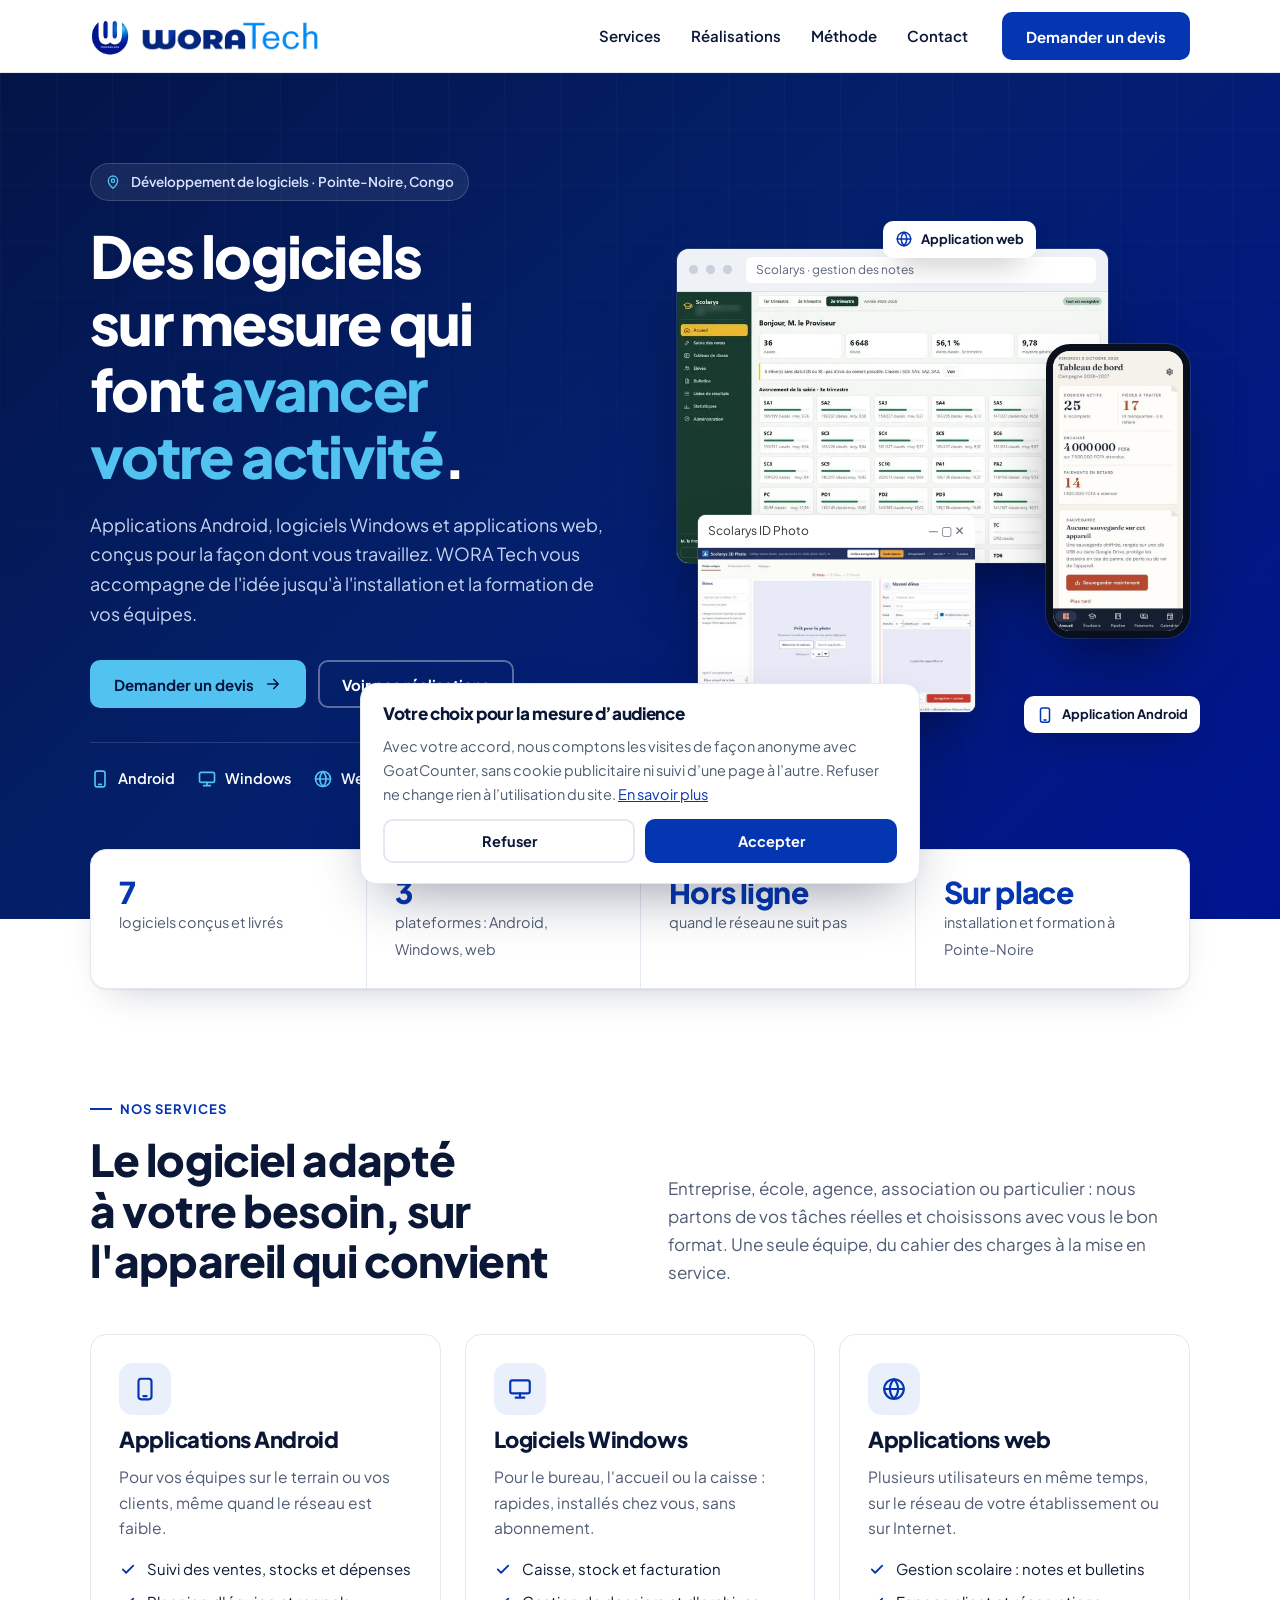
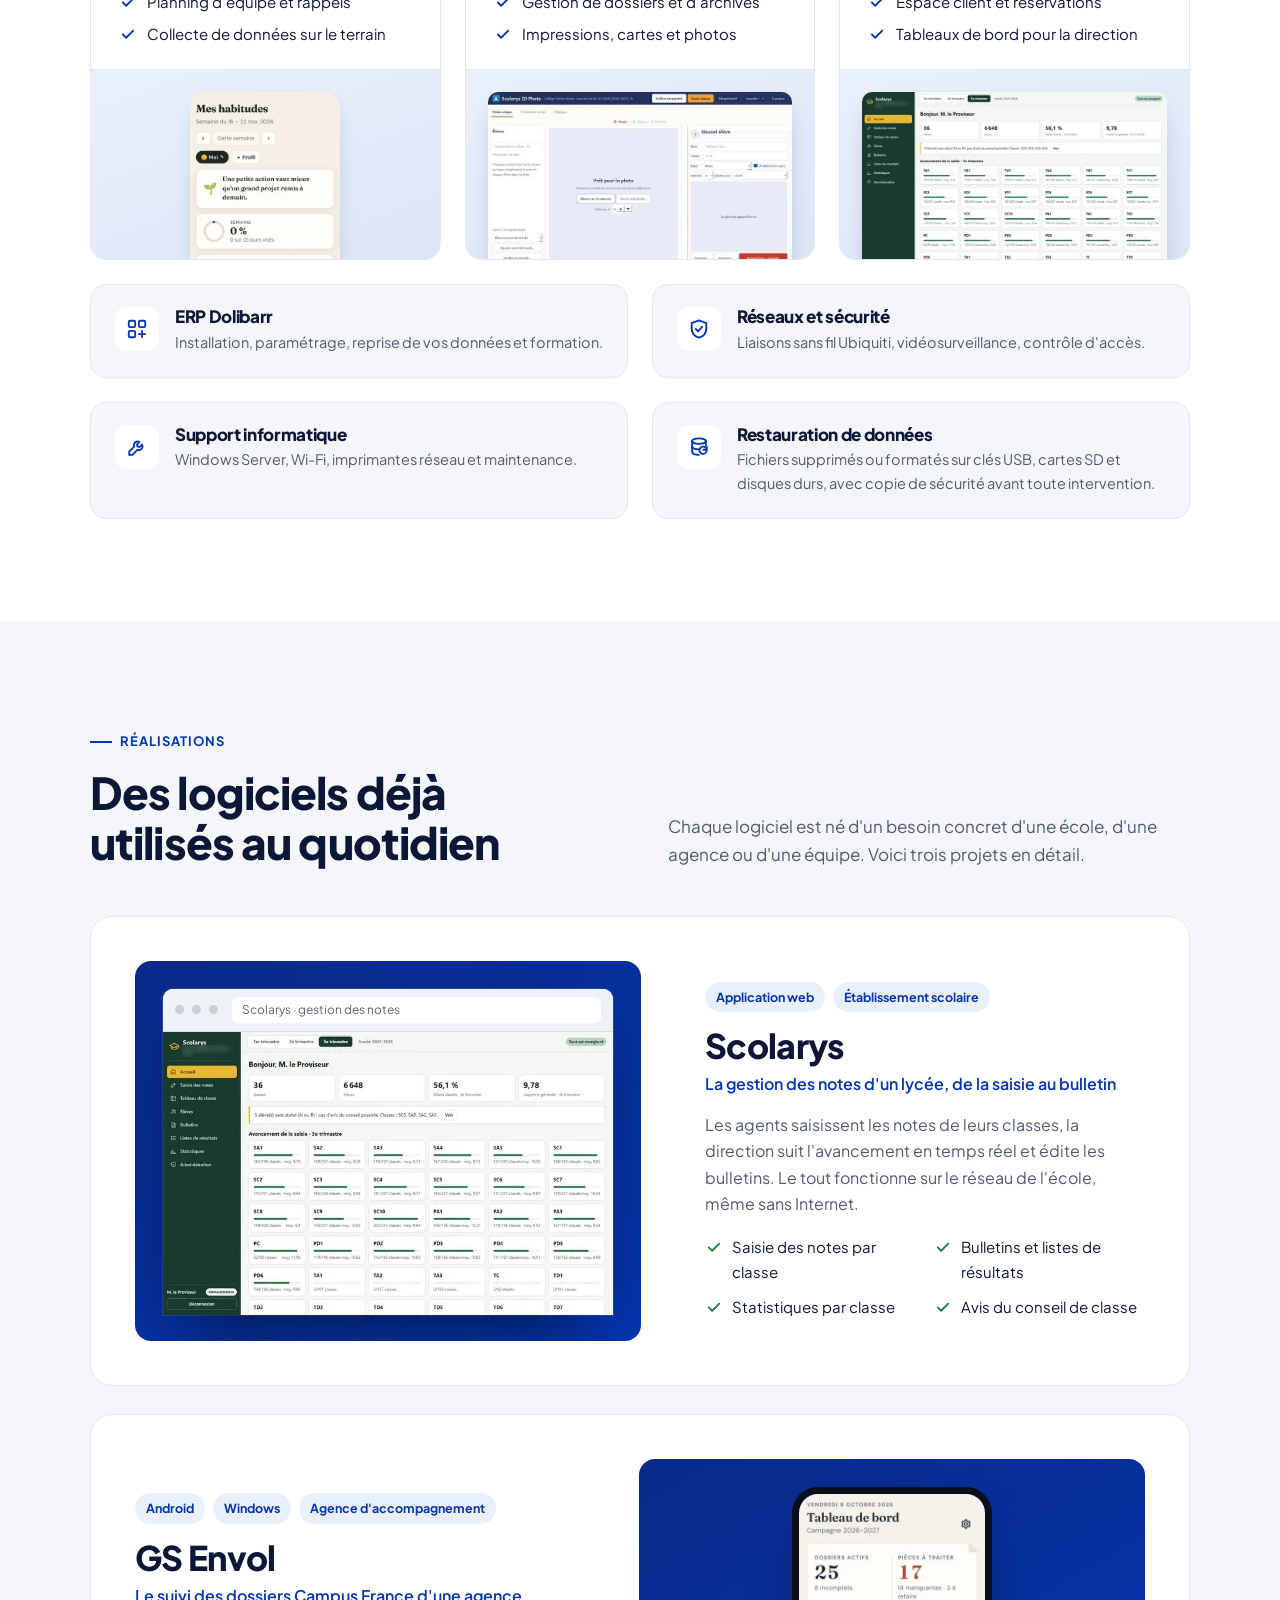
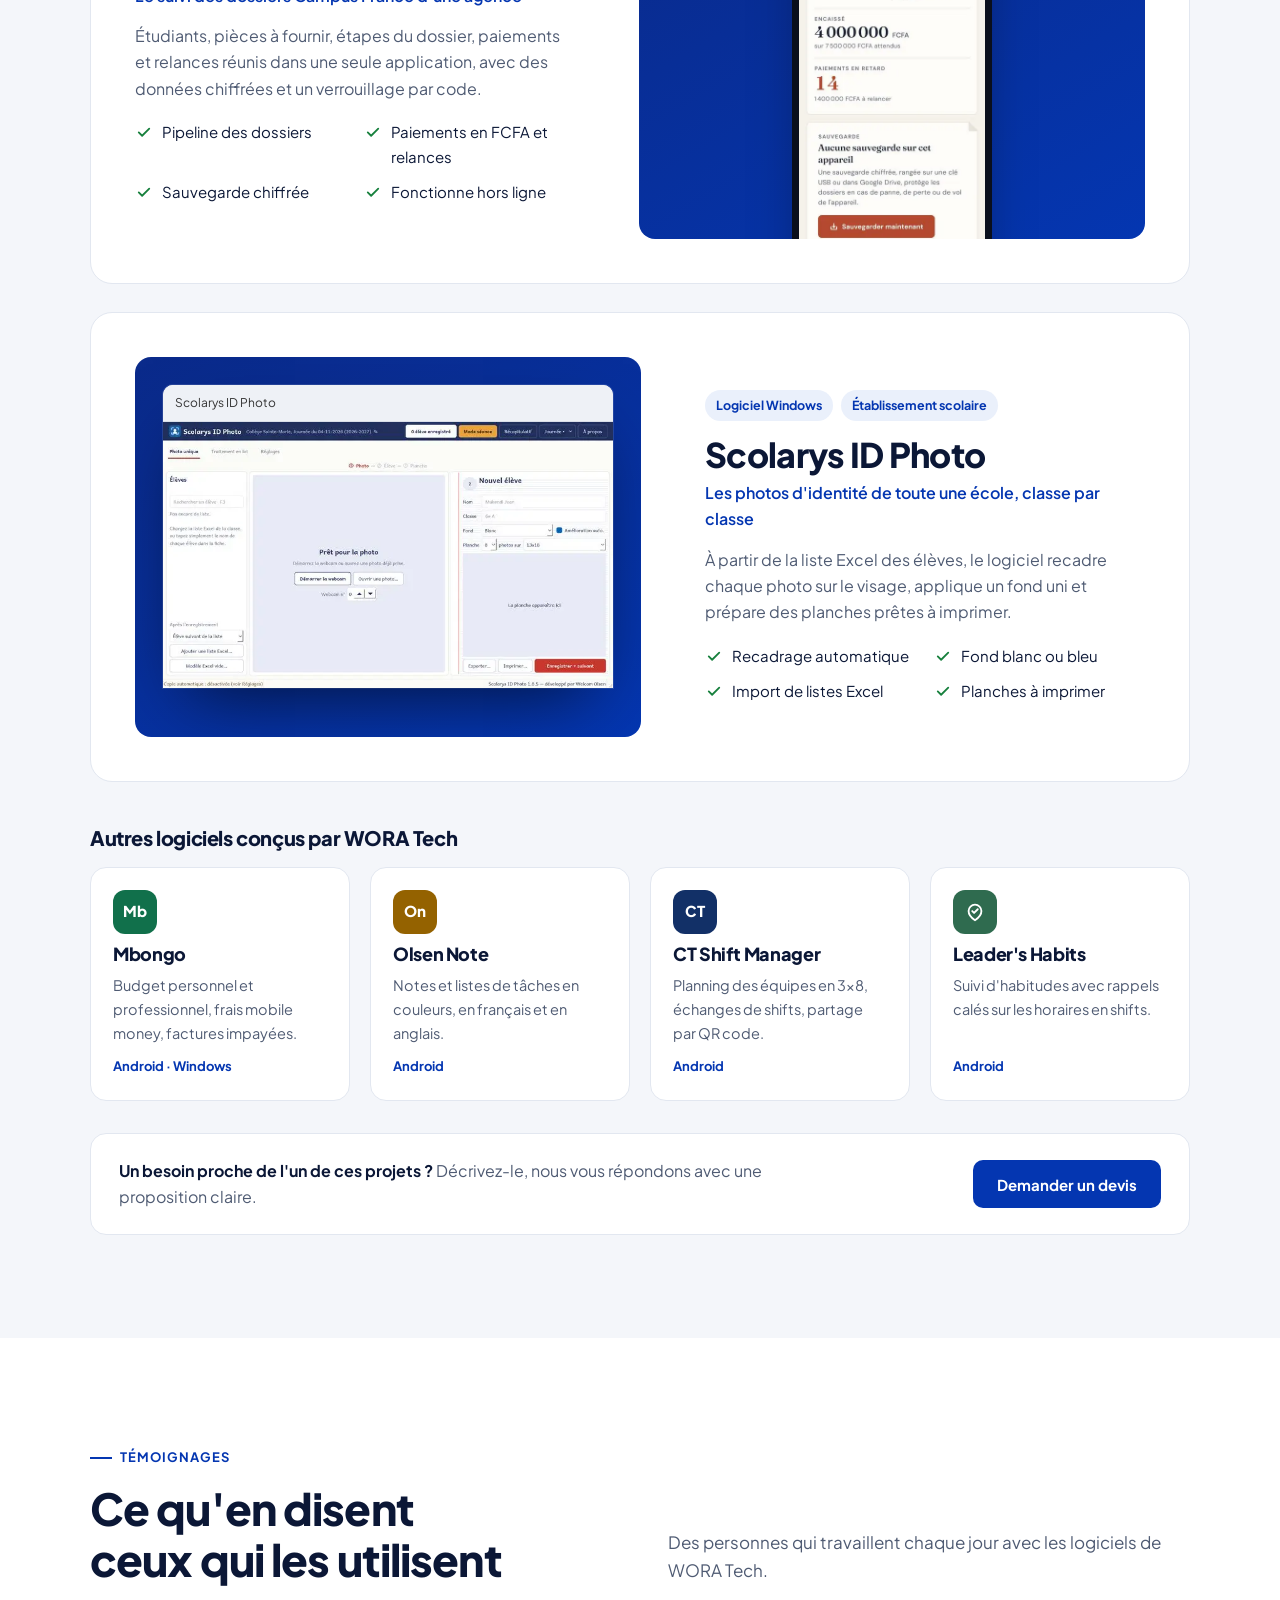
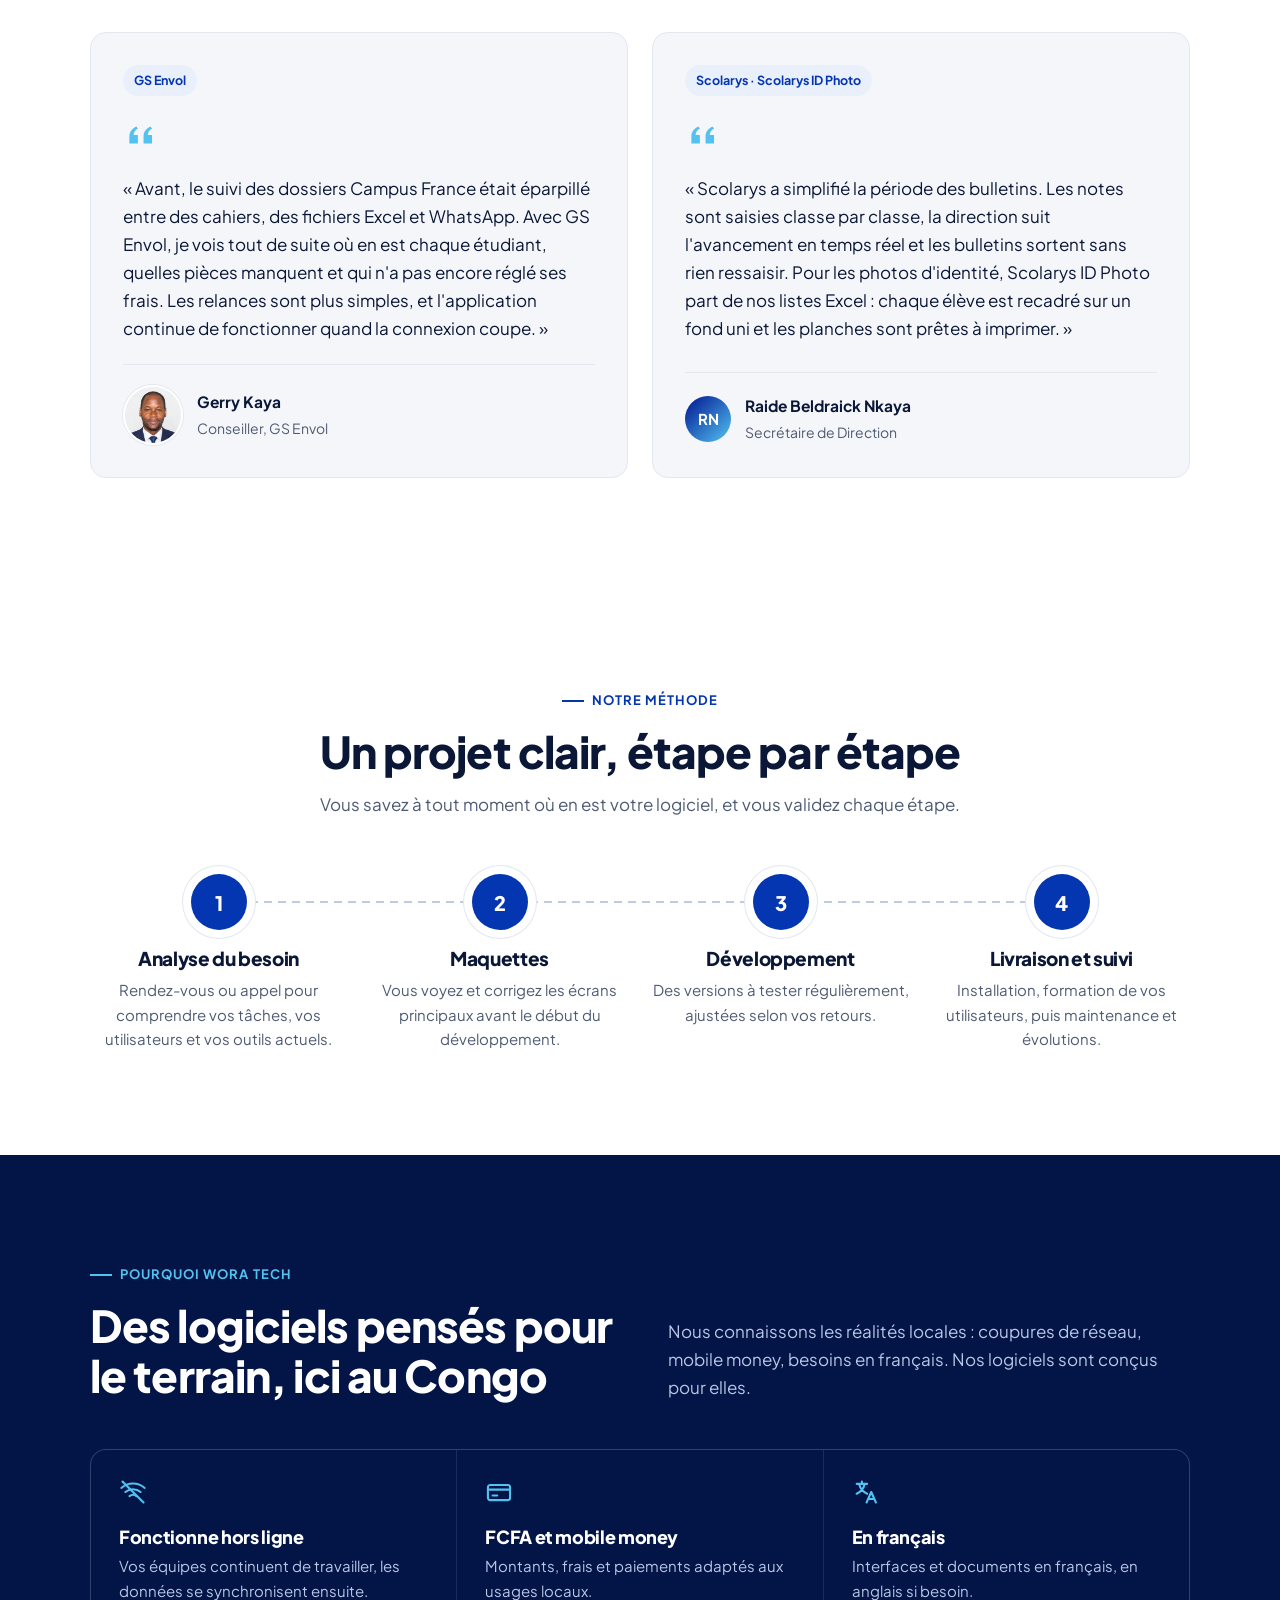
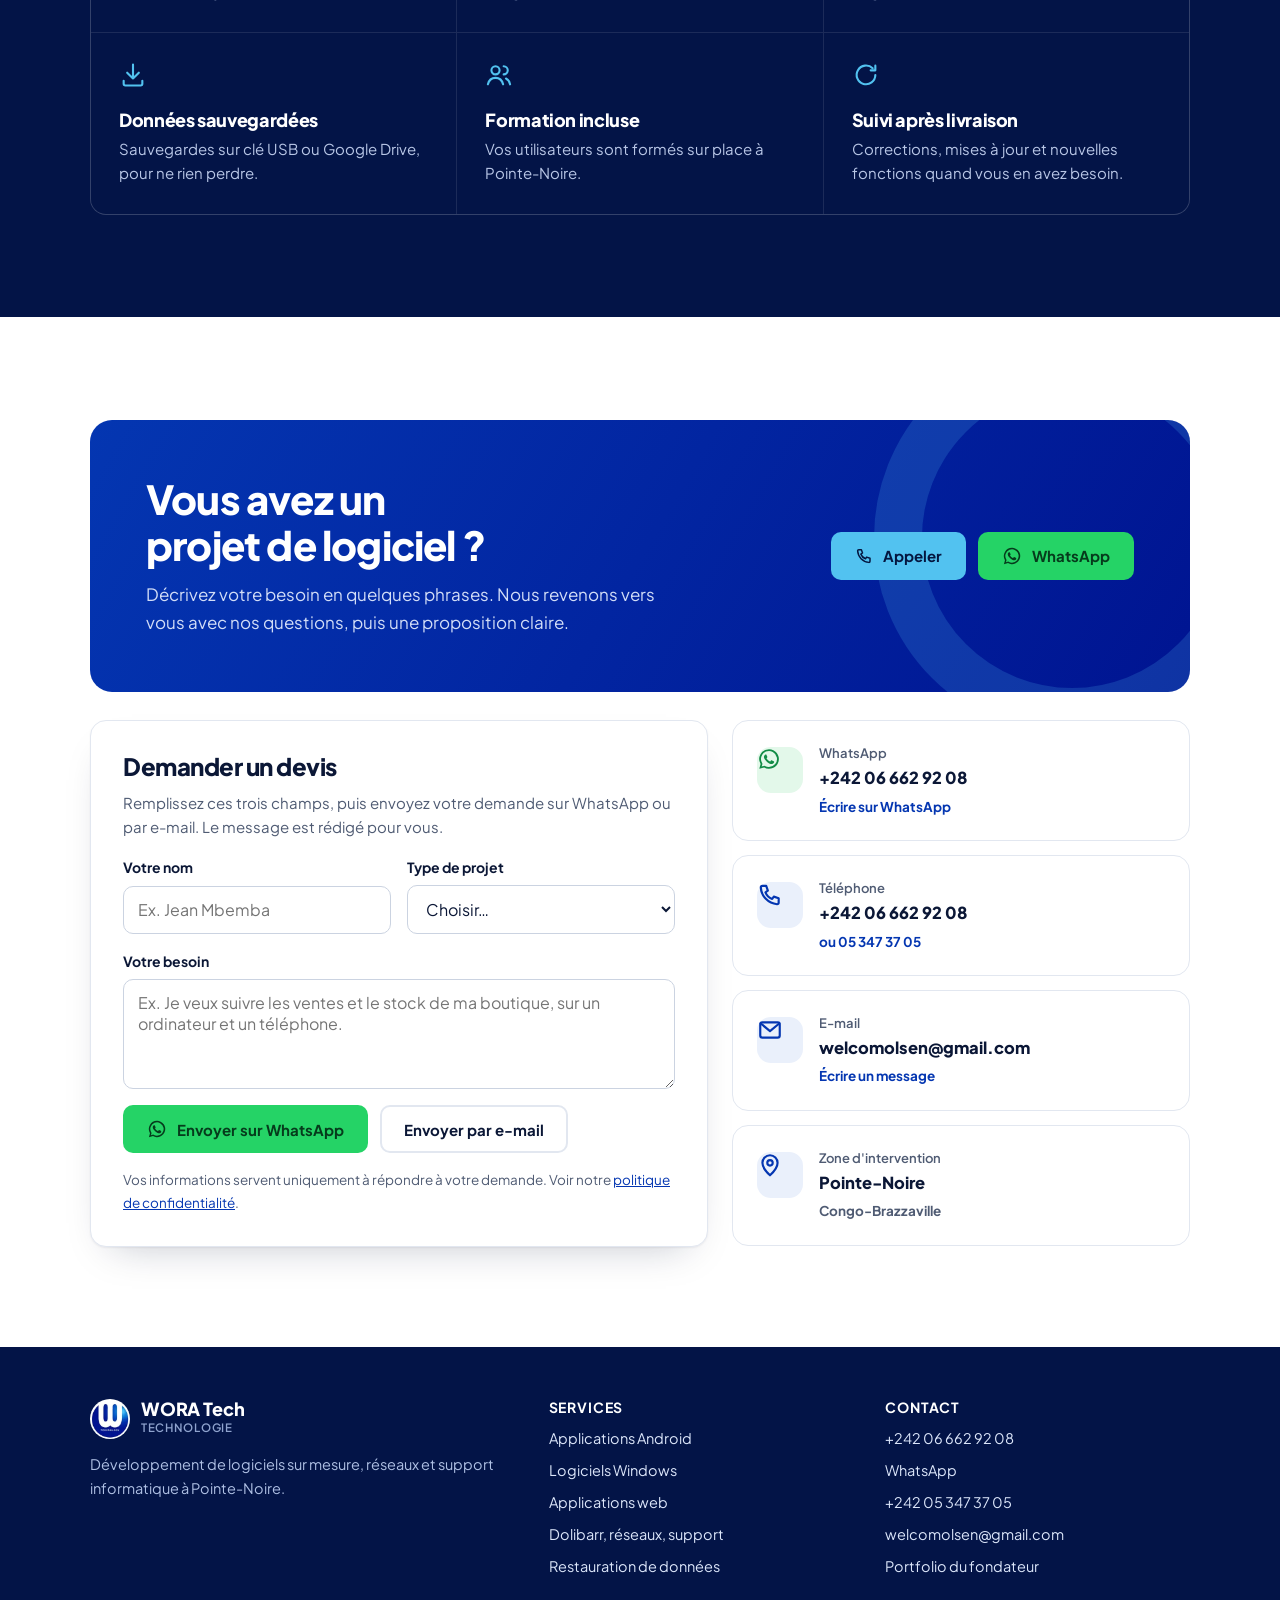
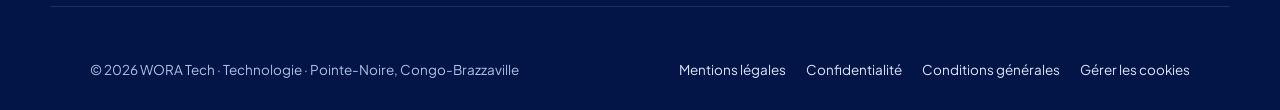
<file: index.html>
<!doctype html>
<html lang="fr">
<head>
<meta charset="utf-8">
<meta name="viewport" content="width=device-width,initial-scale=1,viewport-fit=cover">
<meta http-equiv="Content-Security-Policy" content="default-src 'self'; script-src 'self' https://gc.zgo.at; style-src 'self' 'unsafe-inline'; img-src 'self' data: https://wora-tech.goatcounter.com; font-src 'self'; connect-src 'self' https://wora-tech.goatcounter.com; form-action 'self'; base-uri 'self'; object-src 'none'; upgrade-insecure-requests">
<meta name="referrer" content="strict-origin-when-cross-origin">
<title>WORA Tech · Développement de logiciels sur mesure</title>
<meta name="description" content="WORA Tech développe des applications Android, des logiciels Windows et des applications web sur mesure à Pointe-Noire, pour les entreprises, écoles, associations et particuliers.">
<link rel="canonical" href="https://wora-tech.github.io/">
<meta name="theme-color" content="#031447">
<meta name="robots" content="index,follow">
<meta property="og:type" content="website">
<meta property="og:locale" content="fr_FR">
<meta property="og:site_name" content="WORA Tech">
<meta property="og:url" content="https://wora-tech.github.io/">
<meta property="og:title" content="WORA Tech · Logiciels sur mesure à Pointe-Noire">
<meta property="og:description" content="Applications Android, logiciels Windows et applications web sur mesure, de l'idée à l'installation et la formation. Pointe-Noire, Congo.">
<meta property="og:image" content="https://wora-tech.github.io/og-image.jpg">
<meta property="og:image:width" content="1200">
<meta property="og:image:height" content="630">
<meta property="og:image:alt" content="WORA Tech, logiciels sur mesure à Pointe-Noire">
<meta name="twitter:card" content="summary_large_image">
<meta name="twitter:title" content="WORA Tech · Logiciels sur mesure à Pointe-Noire">
<meta name="twitter:description" content="Applications Android, logiciels Windows et applications web sur mesure. Pointe-Noire, Congo.">
<meta name="twitter:image" content="https://wora-tech.github.io/og-image.jpg">
<link rel="icon" href="/favicon.ico" sizes="48x48">
<link rel="icon" type="image/png" sizes="64x64" href="/favicon.png">
<link rel="apple-touch-icon" href="/apple-touch-icon.png">
<link rel="manifest" href="/site.webmanifest">
<script type="application/ld+json">{"@context":"https://schema.org","@type":"LocalBusiness","name":"WORA Tech","description":"Développement de logiciels sur mesure (Android, Windows, web), ERP Dolibarr, réseaux, support informatique et restauration de données.","url":"https://wora-tech.github.io/","logo":"https://wora-tech.github.io/apple-touch-icon.png","image":"https://wora-tech.github.io/og-image.jpg","telephone":"+242066629208","email":"welcomolsen@gmail.com","address":{"@type":"PostalAddress","addressLocality":"Pointe-Noire","addressCountry":"CG"},"areaServed":"Pointe-Noire, Congo-Brazzaville"}</script>
<link rel="preload" href="/assets/fonts/plus-jakarta-sans-latin.woff2" as="font" type="font/woff2" crossorigin>
<link rel="preload" href="/assets/img/scolarys-web.webp" as="image" type="image/webp">
<link rel="stylesheet" href="/assets/css/site.css">
<script src="/assets/js/site.js" defer></script>
</head>
<body>

<header class="top">
  <div class="wrap">
    <a class="brand" href="#accueil" aria-label="WORA Tech, accueil"><img src="/assets/img/logo-wora-tech.webp" alt="" width="40" height="40"><img class="wm" src="/assets/img/wora-tech-texte.webp" alt="WORA Tech" width="171" height="30"></a>
    <nav aria-label="Navigation principale"><ul>
      <li><a href="#services">Services</a></li>
      <li><a href="#realisations">Réalisations</a></li>
      <li><a href="#methode">Méthode</a></li>
      <li><a href="#contact">Contact</a></li>
    </ul></nav>
    <a class="btn btn-primary" href="#contact">Demander un devis</a>
    <details class="menu"><summary aria-label="Ouvrir le menu"><svg viewBox="0 0 24 24" fill="none" stroke="currentColor" stroke-width="2" stroke-linecap="round"><path d="M4 7h16M4 12h16M4 17h16"/></svg></summary>
      <ul><li><a href="#services">Services</a></li><li><a href="#realisations">Réalisations</a></li><li><a href="#methode">Méthode</a></li><li><a href="#contact">Demander un devis</a></li></ul>
    </details>
  </div>
</header>

<main id="accueil">
  <section class="hero">
    <div class="wrap">
      <div>
        <span class="tag"><svg viewBox="0 0 24 24" fill="none" stroke="currentColor" stroke-width="2" stroke-linecap="round" stroke-linejoin="round"><path d="M12 21.5s-7-6.2-7-11.5a7 7 0 0114 0c0 5.3-7 11.5-7 11.5z"/><circle cx="12" cy="10" r="2.5"/></svg>Développement de logiciels · Pointe-Noire, Congo</span>
        <h1>Des logiciels sur mesure qui font <span>avancer votre activité</span>.</h1>
        <p class="lede">Applications Android, logiciels Windows et applications web, conçus pour la façon dont vous travaillez. WORA Tech vous accompagne de l'idée jusqu'à l'installation et la formation de vos équipes.</p>
        <div class="actions">
          <a class="btn btn-sky" href="#contact">Demander un devis <svg viewBox="0 0 24 24" fill="none" stroke="currentColor" stroke-width="2.2" stroke-linecap="round" stroke-linejoin="round"><path d="M5 12h14M13 6l6 6-6 6"/></svg></a>
          <a class="btn btn-ghost" href="#realisations">Voir nos réalisations</a>
        </div>
        <div class="plats">
          <span><svg viewBox="0 0 24 24" fill="none" stroke="currentColor" stroke-width="2" stroke-linecap="round"><rect x="6" y="2.5" width="12" height="19" rx="2.5"/><path d="M10.5 18.5h3"/></svg>Android</span>
          <span><svg viewBox="0 0 24 24" fill="none" stroke="currentColor" stroke-width="2" stroke-linecap="round"><rect x="3" y="4" width="18" height="12" rx="2"/><path d="M8 20h8M12 16v4"/></svg>Windows</span>
          <span><svg viewBox="0 0 24 24" fill="none" stroke="currentColor" stroke-width="2" stroke-linecap="round"><circle cx="12" cy="12" r="9"/><path d="M3 12h18M12 3c2.5 2.6 3.8 5.6 3.8 9s-1.3 6.4-3.8 9c-2.5-2.6-3.8-5.6-3.8-9S9.5 5.6 12 3z"/></svg>Web</span>
        </div>
      </div>

      <div class="desk" role="img" aria-label="Trois logiciels réalisés par WORA Tech : Scolarys sur le web, Scolarys ID Photo sous Windows et GS Envol sur Android">
        <div class="frame f-web"><div class="bar"><i></i><i></i><i></i><span>Scolarys · gestion des notes</span></div><img src="/assets/img/scolarys-web.webp" alt="" width="720" height="453" fetchpriority="high"></div>
        <div class="frame f-win"><div class="bar">Scolarys ID Photo<span style="flex:none;background:none;padding:0">— ▢ ✕</span></div><img src="/assets/img/scolarys-id-photo.webp" alt="" width="720" height="427"></div>
        <div class="frame f-phone"><img src="/assets/img/gs-envol-android.webp" alt="" width="390" height="844"></div>
        <span class="chip c1"><svg viewBox="0 0 24 24" fill="none" stroke="currentColor" stroke-width="2" stroke-linecap="round"><circle cx="12" cy="12" r="9"/><path d="M3 12h18M12 3c2.5 2.6 3.8 5.6 3.8 9s-1.3 6.4-3.8 9c-2.5-2.6-3.8-5.6-3.8-9S9.5 5.6 12 3z"/></svg>Application web</span>
        <span class="chip c2"><svg viewBox="0 0 24 24" fill="none" stroke="currentColor" stroke-width="2" stroke-linecap="round"><rect x="3" y="4" width="18" height="12" rx="2"/><path d="M8 20h8M12 16v4"/></svg>Logiciel Windows</span>
        <span class="chip c3"><svg viewBox="0 0 24 24" fill="none" stroke="currentColor" stroke-width="2" stroke-linecap="round"><rect x="6" y="2.5" width="12" height="19" rx="2.5"/><path d="M10.5 18.5h3"/></svg>Application Android</span>
      </div>
    </div>
  </section>

  <div class="wrap stats">
    <ul>
      <li><b>7</b><span>logiciels conçus et livrés</span></li>
      <li><b>3</b><span>plateformes : Android, Windows, web</span></li>
      <li><b>Hors ligne</b><span>quand le réseau ne suit pas</span></li>
      <li><b>Sur place</b><span>installation et formation à Pointe-Noire</span></li>
    </ul>
  </div>

  <section class="sec" id="services">
    <div class="wrap">
      <div class="sec-head">
        <div><span class="eyebrow">Nos services</span><h2>Le logiciel adapté à votre besoin, sur l'appareil qui convient</h2></div>
        <p>Entreprise, école, agence, association ou particulier : nous partons de vos tâches réelles et choisissons avec vous le bon format. Une seule équipe, du cahier des charges à la mise en service.</p>
      </div>
      <div class="cards3">
        <article class="svc">
          <div class="in">
            <span class="ic"><svg viewBox="0 0 24 24" fill="none" stroke="currentColor" stroke-width="2" stroke-linecap="round"><rect x="6" y="2.5" width="12" height="19" rx="2.5"/><path d="M10.5 18.5h3"/></svg></span>
            <h3>Applications Android</h3>
            <p>Pour vos équipes sur le terrain ou vos clients, même quand le réseau est faible.</p>
            <ul>
              <li><svg viewBox="0 0 24 24" fill="none" stroke="currentColor" stroke-width="2.4" stroke-linecap="round" stroke-linejoin="round"><path d="M5 12.5l4.5 4.5L19 7.5"/></svg>Suivi des ventes, stocks et dépenses</li>
              <li><svg viewBox="0 0 24 24" fill="none" stroke="currentColor" stroke-width="2.4" stroke-linecap="round" stroke-linejoin="round"><path d="M5 12.5l4.5 4.5L19 7.5"/></svg>Planning d'équipe et rappels</li>
              <li><svg viewBox="0 0 24 24" fill="none" stroke="currentColor" stroke-width="2.4" stroke-linecap="round" stroke-linejoin="round"><path d="M5 12.5l4.5 4.5L19 7.5"/></svg>Collecte de données sur le terrain</li>
            </ul>
          </div>
          <div class="pic"><img loading="lazy" decoding="async" class="tall" src="/assets/img/leaders-habits-android.webp" alt="Écran de l'application Android Leader's Habits" width="390" height="799"></div>
        </article>
        <article class="svc">
          <div class="in">
            <span class="ic"><svg viewBox="0 0 24 24" fill="none" stroke="currentColor" stroke-width="2" stroke-linecap="round"><rect x="3" y="4" width="18" height="12" rx="2"/><path d="M8 20h8M12 16v4"/></svg></span>
            <h3>Logiciels Windows</h3>
            <p>Pour le bureau, l'accueil ou la caisse : rapides, installés chez vous, sans abonnement.</p>
            <ul>
              <li><svg viewBox="0 0 24 24" fill="none" stroke="currentColor" stroke-width="2.4" stroke-linecap="round" stroke-linejoin="round"><path d="M5 12.5l4.5 4.5L19 7.5"/></svg>Caisse, stock et facturation</li>
              <li><svg viewBox="0 0 24 24" fill="none" stroke="currentColor" stroke-width="2.4" stroke-linecap="round" stroke-linejoin="round"><path d="M5 12.5l4.5 4.5L19 7.5"/></svg>Gestion de dossiers et d'archives</li>
              <li><svg viewBox="0 0 24 24" fill="none" stroke="currentColor" stroke-width="2.4" stroke-linecap="round" stroke-linejoin="round"><path d="M5 12.5l4.5 4.5L19 7.5"/></svg>Impressions, cartes et photos</li>
            </ul>
          </div>
          <div class="pic"><img loading="lazy" decoding="async" src="/assets/img/scolarys-id-photo.webp" alt="Écran du logiciel Windows Scolarys ID Photo" width="720" height="427"></div>
        </article>
        <article class="svc">
          <div class="in">
            <span class="ic"><svg viewBox="0 0 24 24" fill="none" stroke="currentColor" stroke-width="2" stroke-linecap="round"><circle cx="12" cy="12" r="9"/><path d="M3 12h18M12 3c2.5 2.6 3.8 5.6 3.8 9s-1.3 6.4-3.8 9c-2.5-2.6-3.8-5.6-3.8-9S9.5 5.6 12 3z"/></svg></span>
            <h3>Applications web</h3>
            <p>Plusieurs utilisateurs en même temps, sur le réseau de votre établissement ou sur Internet.</p>
            <ul>
              <li><svg viewBox="0 0 24 24" fill="none" stroke="currentColor" stroke-width="2.4" stroke-linecap="round" stroke-linejoin="round"><path d="M5 12.5l4.5 4.5L19 7.5"/></svg>Gestion scolaire : notes et bulletins</li>
              <li><svg viewBox="0 0 24 24" fill="none" stroke="currentColor" stroke-width="2.4" stroke-linecap="round" stroke-linejoin="round"><path d="M5 12.5l4.5 4.5L19 7.5"/></svg>Espace client et réservations</li>
              <li><svg viewBox="0 0 24 24" fill="none" stroke="currentColor" stroke-width="2.4" stroke-linecap="round" stroke-linejoin="round"><path d="M5 12.5l4.5 4.5L19 7.5"/></svg>Tableaux de bord pour la direction</li>
            </ul>
          </div>
          <div class="pic"><img loading="lazy" decoding="async" src="/assets/img/scolarys-web.webp" alt="Tableau de bord web de Scolarys" width="720" height="453"></div>
        </article>
      </div>
      <div class="also">
        <div class="mini"><span class="ic"><svg viewBox="0 0 24 24" fill="none" stroke="currentColor" stroke-width="2" stroke-linecap="round"><rect x="3" y="3" width="7" height="7" rx="1.5"/><rect x="14" y="3" width="7" height="7" rx="1.5"/><rect x="3" y="14" width="7" height="7" rx="1.5"/><path d="M17.5 14v7M14 17.5h7"/></svg></span><div><h4>ERP Dolibarr</h4><p>Installation, paramétrage, reprise de vos données et formation.</p></div></div>
        <div class="mini"><span class="ic"><svg viewBox="0 0 24 24" fill="none" stroke="currentColor" stroke-width="2" stroke-linecap="round" stroke-linejoin="round"><path d="M12 2.5l8 3v6c0 5-3.4 8.6-8 10-4.6-1.4-8-5-8-10v-6z"/><path d="M8.5 12l2.5 2.5 4.5-5"/></svg></span><div><h4>Réseaux et sécurité</h4><p>Liaisons sans fil Ubiquiti, vidéosurveillance, contrôle d'accès.</p></div></div>
        <div class="mini"><span class="ic"><svg viewBox="0 0 24 24" fill="none" stroke="currentColor" stroke-width="2" stroke-linecap="round"><path d="M14.5 6.5a4 4 0 00-5.6 5.1L3.5 17v3.5H7l5.4-5.4a4 4 0 005.1-5.6l-2.6 2.6-2.3-.6-.6-2.3z"/></svg></span><div><h4>Support informatique</h4><p>Windows Server, Wi-Fi, imprimantes réseau et maintenance.</p></div></div>
        <div class="mini"><span class="ic"><svg viewBox="0 0 24 24" fill="none" stroke="currentColor" stroke-width="2" stroke-linecap="round" stroke-linejoin="round"><ellipse cx="12" cy="5.5" rx="7.5" ry="3"/><path d="M4.5 5.5v6c0 1.7 3.4 3 7.5 3"/><path d="M19.5 5.5V10"/><path d="M4.5 11.5v6c0 1.7 3.4 3 7.5 3"/><path d="M20.5 15.5a4 4 0 11-1.2-2.8M20.5 11.5v3.5H17"/></svg></span><div><h4>Restauration de données</h4><p>Fichiers supprimés ou formatés sur clés USB, cartes SD et disques durs, avec copie de sécurité avant toute intervention.</p></div></div>
      </div>
    </div>
  </section>

  <section class="sec work" id="realisations">
    <div class="wrap">
      <div class="sec-head">
        <div><span class="eyebrow">Réalisations</span><h2>Des logiciels déjà utilisés au quotidien</h2></div>
        <p>Chaque logiciel est né d'un besoin concret d'une école, d'une agence ou d'une équipe. Voici trois projets en détail.</p>
      </div>

      <article class="case">
        <div class="shot"><div class="frame"><div class="bar"><i></i><i></i><i></i><span>Scolarys · gestion des notes</span></div><img loading="lazy" decoding="async" src="/assets/img/scolarys-web.webp" alt="Tableau de bord du proviseur dans Scolarys" width="720" height="453"></div></div>
        <div>
          <div class="kind"><span class="pill">Application web</span><span class="pill">Établissement scolaire</span></div>
          <h3>Scolarys</h3>
          <p class="sub">La gestion des notes d'un lycée, de la saisie au bulletin</p>
          <p class="txt">Les agents saisissent les notes de leurs classes, la direction suit l'avancement en temps réel et édite les bulletins. Le tout fonctionne sur le réseau de l'école, même sans Internet.</p>
          <ul>
            <li><svg viewBox="0 0 24 24" fill="none" stroke="currentColor" stroke-width="2.4" stroke-linecap="round" stroke-linejoin="round"><path d="M5 12.5l4.5 4.5L19 7.5"/></svg>Saisie des notes par classe</li>
            <li><svg viewBox="0 0 24 24" fill="none" stroke="currentColor" stroke-width="2.4" stroke-linecap="round" stroke-linejoin="round"><path d="M5 12.5l4.5 4.5L19 7.5"/></svg>Bulletins et listes de résultats</li>
            <li><svg viewBox="0 0 24 24" fill="none" stroke="currentColor" stroke-width="2.4" stroke-linecap="round" stroke-linejoin="round"><path d="M5 12.5l4.5 4.5L19 7.5"/></svg>Statistiques par classe</li>
            <li><svg viewBox="0 0 24 24" fill="none" stroke="currentColor" stroke-width="2.4" stroke-linecap="round" stroke-linejoin="round"><path d="M5 12.5l4.5 4.5L19 7.5"/></svg>Avis du conseil de classe</li>
          </ul>
        </div>
      </article>

      <article class="case rev">
        <div class="shot"><div class="phone"><img loading="lazy" decoding="async" src="/assets/img/gs-envol-android.webp" alt="Tableau de bord de GS Envol sur téléphone" width="390" height="844"></div></div>
        <div>
          <div class="kind"><span class="pill">Android</span><span class="pill">Windows</span><span class="pill">Agence d'accompagnement</span></div>
          <h3>GS Envol</h3>
          <p class="sub">Le suivi des dossiers Campus France d'une agence</p>
          <p class="txt">Étudiants, pièces à fournir, étapes du dossier, paiements et relances réunis dans une seule application, avec des données chiffrées et un verrouillage par code.</p>
          <ul>
            <li><svg viewBox="0 0 24 24" fill="none" stroke="currentColor" stroke-width="2.4" stroke-linecap="round" stroke-linejoin="round"><path d="M5 12.5l4.5 4.5L19 7.5"/></svg>Pipeline des dossiers</li>
            <li><svg viewBox="0 0 24 24" fill="none" stroke="currentColor" stroke-width="2.4" stroke-linecap="round" stroke-linejoin="round"><path d="M5 12.5l4.5 4.5L19 7.5"/></svg>Paiements en FCFA et relances</li>
            <li><svg viewBox="0 0 24 24" fill="none" stroke="currentColor" stroke-width="2.4" stroke-linecap="round" stroke-linejoin="round"><path d="M5 12.5l4.5 4.5L19 7.5"/></svg>Sauvegarde chiffrée</li>
            <li><svg viewBox="0 0 24 24" fill="none" stroke="currentColor" stroke-width="2.4" stroke-linecap="round" stroke-linejoin="round"><path d="M5 12.5l4.5 4.5L19 7.5"/></svg>Fonctionne hors ligne</li>
          </ul>
        </div>
      </article>

      <article class="case">
        <div class="shot"><div class="frame"><div class="bar"><span style="margin:0;background:none;padding:0;color:#333">Scolarys ID Photo</span></div><img loading="lazy" decoding="async" src="/assets/img/scolarys-id-photo.webp" alt="Écran de prise de photo de Scolarys ID Photo" width="720" height="427"></div></div>
        <div>
          <div class="kind"><span class="pill">Logiciel Windows</span><span class="pill">Établissement scolaire</span></div>
          <h3>Scolarys ID Photo</h3>
          <p class="sub">Les photos d'identité de toute une école, classe par classe</p>
          <p class="txt">À partir de la liste Excel des élèves, le logiciel recadre chaque photo sur le visage, applique un fond uni et prépare des planches prêtes à imprimer.</p>
          <ul>
            <li><svg viewBox="0 0 24 24" fill="none" stroke="currentColor" stroke-width="2.4" stroke-linecap="round" stroke-linejoin="round"><path d="M5 12.5l4.5 4.5L19 7.5"/></svg>Recadrage automatique</li>
            <li><svg viewBox="0 0 24 24" fill="none" stroke="currentColor" stroke-width="2.4" stroke-linecap="round" stroke-linejoin="round"><path d="M5 12.5l4.5 4.5L19 7.5"/></svg>Fond blanc ou bleu</li>
            <li><svg viewBox="0 0 24 24" fill="none" stroke="currentColor" stroke-width="2.4" stroke-linecap="round" stroke-linejoin="round"><path d="M5 12.5l4.5 4.5L19 7.5"/></svg>Import de listes Excel</li>
            <li><svg viewBox="0 0 24 24" fill="none" stroke="currentColor" stroke-width="2.4" stroke-linecap="round" stroke-linejoin="round"><path d="M5 12.5l4.5 4.5L19 7.5"/></svg>Planches à imprimer</li>
          </ul>
        </div>
      </article>

      <h3 class="more-h">Autres logiciels conçus par WORA Tech</h3>
      <div class="more">
        <div class="app"><span class="logo" style="background:#11704B">Mb</span><h4>Mbongo</h4><p>Budget personnel et professionnel, frais mobile money, factures impayées.</p><small>Android · Windows</small></div>
        <div class="app"><span class="logo" style="background:#946200">On</span><h4>Olsen Note</h4><p>Notes et listes de tâches en couleurs, en français et en anglais.</p><small>Android</small></div>
        <div class="app"><span class="logo" style="background:#123067">CT</span><h4>CT Shift Manager</h4><p>Planning des équipes en 3×8, échanges de shifts, partage par QR code.</p><small>Android</small></div>
        <div class="app"><span class="logo" style="background:#2F6B4F"><svg viewBox="0 0 24 24" fill="none" stroke="#fff" stroke-width="2" stroke-linecap="round" stroke-linejoin="round"><path d="M12 21c-4-2.5-7-6-7-10a7 7 0 0114 0c0 4-3 7.5-7 10z"/><path d="M9 11l2 2 4-4"/></svg></span><h4>Leader's Habits</h4><p>Suivi d'habitudes avec rappels calés sur les horaires en shifts.</p><small>Android</small></div>
      </div>
      <div class="cta-line"><p><b>Un besoin proche de l'un de ces projets ?</b> Décrivez-le, nous vous répondons avec une proposition claire.</p><a class="btn btn-primary" href="#contact">Demander un devis</a></div>
    </div>
  </section>

  <section class="sec temo" id="temoignages">
    <div class="wrap">
      <div class="sec-head">
        <div><span class="eyebrow">Témoignages</span><h2>Ce qu'en disent ceux qui les utilisent</h2></div>
        <p>Des personnes qui travaillent chaque jour avec les logiciels de WORA Tech.</p>
      </div>
      <div class="tgrid">
        <figure class="tcard">
          <span class="pill">GS Envol</span><svg class="q" viewBox="0 0 24 24" fill="currentColor" aria-hidden="true"><path d="M9.5 6C6.4 7.2 4.5 9.8 4.5 13v5h6v-6h-3c0-2 1.2-3.6 3-4.4L9.5 6zm10 0c-3.1 1.2-5 3.8-5 7v5h6v-6h-3c0-2 1.2-3.6 3-4.4L19.5 6z"/></svg>
          <blockquote>«&nbsp;Avant, le suivi des dossiers Campus France était éparpillé entre des cahiers, des fichiers Excel et WhatsApp. Avec GS Envol, je vois tout de suite où en est chaque étudiant, quelles pièces manquent et qui n'a pas encore réglé ses frais. Les relances sont plus simples, et l'application continue de fonctionner quand la connexion coupe.&nbsp;»</blockquote>
          <figcaption class="who"><img class="av" src="/assets/img/gerry-kaya.webp" alt="Gerry Kaya" width="96" height="96" loading="lazy"><div><b>Gerry Kaya</b><span>Conseiller, GS Envol</span></div></figcaption>
        </figure>
        <figure class="tcard">
          <span class="pill">Scolarys · Scolarys ID Photo</span><svg class="q" viewBox="0 0 24 24" fill="currentColor" aria-hidden="true"><path d="M9.5 6C6.4 7.2 4.5 9.8 4.5 13v5h6v-6h-3c0-2 1.2-3.6 3-4.4L9.5 6zm10 0c-3.1 1.2-5 3.8-5 7v5h6v-6h-3c0-2 1.2-3.6 3-4.4L19.5 6z"/></svg>
          <blockquote>«&nbsp;Scolarys a simplifié la période des bulletins. Les notes sont saisies classe par classe, la direction suit l'avancement en temps réel et les bulletins sortent sans rien ressaisir. Pour les photos d'identité, Scolarys ID Photo part de nos listes Excel : chaque élève est recadré sur un fond uni et les planches sont prêtes à imprimer.&nbsp;»</blockquote>
          <figcaption class="who"><span class="av">RN</span><div><b>Raide Beldraick Nkaya</b><span>Secrétaire de Direction</span></div></figcaption>
        </figure>
      </div>
    </div>
  </section>

  <section class="sec" id="methode">
    <div class="wrap">
      <div class="center"><span class="eyebrow">Notre méthode</span><h2 style="font-size:clamp(30px,3.8vw,44px);font-weight:800;margin-top:14px">Un projet clair, étape par étape</h2><p style="color:var(--muted);font-size:17px">Vous savez à tout moment où en est votre logiciel, et vous validez chaque étape.</p></div>
      <ol class="steps" style="margin-top:56px">
        <li><h3>Analyse du besoin</h3><p>Rendez-vous ou appel pour comprendre vos tâches, vos utilisateurs et vos outils actuels.</p></li>
        <li><h3>Maquettes</h3><p>Vous voyez et corrigez les écrans principaux avant le début du développement.</p></li>
        <li><h3>Développement</h3><p>Des versions à tester régulièrement, ajustées selon vos retours.</p></li>
        <li><h3>Livraison et suivi</h3><p>Installation, formation de vos utilisateurs, puis maintenance et évolutions.</p></li>
      </ol>
    </div>
  </section>

  <section class="sec why">
    <div class="wrap">
      <div class="sec-head">
        <div><span class="eyebrow">Pourquoi WORA Tech</span><h2>Des logiciels pensés pour le terrain, ici au Congo</h2></div>
        <p>Nous connaissons les réalités locales : coupures de réseau, mobile money, besoins en français. Nos logiciels sont conçus pour elles.</p>
      </div>
      <div class="grid6">
        <div><svg viewBox="0 0 24 24" fill="none" stroke="currentColor" stroke-width="1.8" stroke-linecap="round" stroke-linejoin="round"><path d="M2 8.5a15 15 0 0120 0M5.5 12a10 10 0 0113 0M9 15.5a5 5 0 016 0"/><path d="M3 3l18 18"/></svg><h3>Fonctionne hors ligne</h3><p>Vos équipes continuent de travailler, les données se synchronisent ensuite.</p></div>
        <div><svg viewBox="0 0 24 24" fill="none" stroke="currentColor" stroke-width="1.8" stroke-linecap="round" stroke-linejoin="round"><rect x="2.5" y="6" width="19" height="13" rx="2"/><path d="M2.5 10h19M6.5 15h4"/></svg><h3>FCFA et mobile money</h3><p>Montants, frais et paiements adaptés aux usages locaux.</p></div>
        <div><svg viewBox="0 0 24 24" fill="none" stroke="currentColor" stroke-width="1.8" stroke-linecap="round" stroke-linejoin="round"><path d="M4 5h9M8.5 3v2M6 5c1 4 3.5 7 7 8.5M11 5c-1 4-3.5 7-7 8.5"/><path d="M12.5 21l4-9 4 9M14 18h5"/></svg><h3>En français</h3><p>Interfaces et documents en français, en anglais si besoin.</p></div>
        <div><svg viewBox="0 0 24 24" fill="none" stroke="currentColor" stroke-width="1.8" stroke-linecap="round" stroke-linejoin="round"><path d="M12 3v12M7 10l5 5 5-5"/><path d="M4 17v2.5A1.5 1.5 0 005.5 21h13a1.5 1.5 0 001.5-1.5V17"/></svg><h3>Données sauvegardées</h3><p>Sauvegardes sur clé USB ou Google Drive, pour ne rien perdre.</p></div>
        <div><svg viewBox="0 0 24 24" fill="none" stroke="currentColor" stroke-width="1.8" stroke-linecap="round" stroke-linejoin="round"><circle cx="9" cy="8" r="3.5"/><path d="M2.5 20c.8-3.5 3.4-5.5 6.5-5.5s5.7 2 6.5 5.5M16 4.5a3.5 3.5 0 010 7M21.5 20c-.4-2.4-1.7-4.1-3.5-5"/></svg><h3>Formation incluse</h3><p>Vos utilisateurs sont formés sur place à Pointe-Noire.</p></div>
        <div><svg viewBox="0 0 24 24" fill="none" stroke="currentColor" stroke-width="1.8" stroke-linecap="round" stroke-linejoin="round"><path d="M20 12a8 8 0 11-2.3-5.7"/><path d="M20 4v4h-4"/></svg><h3>Suivi après livraison</h3><p>Corrections, mises à jour et nouvelles fonctions quand vous en avez besoin.</p></div>
      </div>
    </div>
  </section>

  <section class="sec" id="contact" style="padding-bottom:0">
    <div class="wrap">
      <div class="cta">
        <div><h2>Vous avez un projet de logiciel ?</h2><p>Décrivez votre besoin en quelques phrases. Nous revenons vers vous avec nos questions, puis une proposition claire.</p></div>
        <div class="actions">
          <a class="btn btn-sky" href="tel:+242066629208"><svg viewBox="0 0 24 24" fill="none" stroke="currentColor" stroke-width="2" stroke-linecap="round" stroke-linejoin="round"><path d="M5 3.5h3.5l1.5 4.5-2.2 1.5a11 11 0 006.2 6.2l1.5-2.2 4.5 1.5V19a1.5 1.5 0 01-1.5 1.5A16.5 16.5 0 013.5 5 1.5 1.5 0 015 3.5z"/></svg>Appeler</a>
          <a class="btn btn-wa" href="https://wa.me/242066629208?text=Bonjour%20WORA%20Tech%2C%20j%27ai%20un%20projet%20de%20logiciel." target="_blank" rel="noopener"><svg viewBox="0 0 24 24" fill="currentColor" aria-hidden="true"><path d="M12 2.2A9.8 9.8 0 0 0 3.6 17l-1.3 4.8 4.9-1.3A9.8 9.8 0 1 0 12 2.2zm0 17.8a8 8 0 0 1-4.1-1.1l-.3-.2-2.9.8.8-2.8-.2-.3A8 8 0 1 1 12 20zm4.4-6c-.2-.1-1.4-.7-1.7-.8-.2-.1-.4-.1-.5.1l-.8 1c-.1.2-.3.2-.5.1a6.6 6.6 0 0 1-3.3-2.9c-.2-.4.3-.4.7-1.3.1-.2 0-.3 0-.4l-.8-1.8c-.2-.5-.4-.4-.5-.4h-.5a.9.9 0 0 0-.7.3 2.8 2.8 0 0 0-.9 2.1 4.9 4.9 0 0 0 1 2.6 11.2 11.2 0 0 0 4.3 3.8c1.6.7 2.2.7 3 .6a2.6 2.6 0 0 0 1.7-1.2 2.1 2.1 0 0 0 .2-1.2c-.1-.1-.2-.2-.4-.3z"/></svg>WhatsApp</a>
        </div>
      </div>
      <div class="quote">
        <form class="qform" id="devis" action="#contact" novalidate>
          <h3>Demander un devis</h3>
          <p class="hint">Remplissez ces trois champs, puis envoyez votre demande sur WhatsApp ou par e-mail. Le message est rédigé pour vous.</p>
          <div class="f2">
            <label>Votre nom<input name="nom" autocomplete="name" required minlength="2" maxlength="80" placeholder="Ex. Jean Mbemba" aria-describedby="err-nom"><span class="ferr" id="err-nom" hidden>Indiquez votre nom (2 caractères minimum).</span></label>
            <label>Type de projet<select name="type" required aria-describedby="err-type"><option value="">Choisir…</option><option>Application Android</option><option>Logiciel Windows</option><option>Application web</option><option>ERP Dolibarr</option><option>Réseau ou sécurité</option><option>Je ne sais pas encore</option></select><span class="ferr" id="err-type" hidden>Choisissez un type de projet.</span></label>
          </div>
          <label>Votre besoin<textarea name="besoin" rows="4" required minlength="15" maxlength="1500" placeholder="Ex. Je veux suivre les ventes et le stock de ma boutique, sur un ordinateur et un téléphone." aria-describedby="err-besoin"></textarea><span class="ferr" id="err-besoin" hidden>Décrivez votre besoin en une ou deux phrases (15 caractères minimum).</span></label>
          <div class="hp" aria-hidden="true"><label>Laissez ce champ vide<input name="site_web" tabindex="-1" autocomplete="off"></label></div>
          <p class="err" id="err" role="alert" hidden>Merci de corriger les champs signalés.</p>
          <div class="fbtn">
            <button class="btn btn-wa" type="submit" value="wa"><svg viewBox="0 0 24 24" fill="currentColor" aria-hidden="true"><path d="M12 2.2A9.8 9.8 0 0 0 3.6 17l-1.3 4.8 4.9-1.3A9.8 9.8 0 1 0 12 2.2zm0 17.8a8 8 0 0 1-4.1-1.1l-.3-.2-2.9.8.8-2.8-.2-.3A8 8 0 1 1 12 20zm4.4-6c-.2-.1-1.4-.7-1.7-.8-.2-.1-.4-.1-.5.1l-.8 1c-.1.2-.3.2-.5.1a6.6 6.6 0 0 1-3.3-2.9c-.2-.4.3-.4.7-1.3.1-.2 0-.3 0-.4l-.8-1.8c-.2-.5-.4-.4-.5-.4h-.5a.9.9 0 0 0-.7.3 2.8 2.8 0 0 0-.9 2.1 4.9 4.9 0 0 0 1 2.6 11.2 11.2 0 0 0 4.3 3.8c1.6.7 2.2.7 3 .6a2.6 2.6 0 0 0 1.7-1.2 2.1 2.1 0 0 0 .2-1.2c-.1-.1-.2-.2-.4-.3z"/></svg>Envoyer sur WhatsApp</button>
            <button class="btn btn-line" type="submit" value="mail">Envoyer par e-mail</button>
          </div>
          <p class="fnote">Vos informations servent uniquement à répondre à votre demande. Voir notre <a href="/confidentialite.html">politique de confidentialité</a>.</p>
        </form>
      <div class="contacts side">
        <a class="ct" href="https://wa.me/242066629208?text=Bonjour%20WORA%20Tech%2C%20j%27ai%20un%20projet%20de%20logiciel." target="_blank" rel="noopener"><span class="ic wa"><svg viewBox="0 0 24 24" fill="currentColor" aria-hidden="true"><path d="M12 2.2A9.8 9.8 0 0 0 3.6 17l-1.3 4.8 4.9-1.3A9.8 9.8 0 1 0 12 2.2zm0 17.8a8 8 0 0 1-4.1-1.1l-.3-.2-2.9.8.8-2.8-.2-.3A8 8 0 1 1 12 20zm4.4-6c-.2-.1-1.4-.7-1.7-.8-.2-.1-.4-.1-.5.1l-.8 1c-.1.2-.3.2-.5.1a6.6 6.6 0 0 1-3.3-2.9c-.2-.4.3-.4.7-1.3.1-.2 0-.3 0-.4l-.8-1.8c-.2-.5-.4-.4-.5-.4h-.5a.9.9 0 0 0-.7.3 2.8 2.8 0 0 0-.9 2.1 4.9 4.9 0 0 0 1 2.6 11.2 11.2 0 0 0 4.3 3.8c1.6.7 2.2.7 3 .6a2.6 2.6 0 0 0 1.7-1.2 2.1 2.1 0 0 0 .2-1.2c-.1-.1-.2-.2-.4-.3z"/></svg></span><div><small>WhatsApp</small><b>+242 06 662 92 08</b><span>Écrire sur WhatsApp</span></div></a>
        <a class="ct" href="tel:+242066629208"><span class="ic"><svg viewBox="0 0 24 24" fill="none" stroke="currentColor" stroke-width="2" stroke-linecap="round" stroke-linejoin="round"><path d="M5 3.5h3.5l1.5 4.5-2.2 1.5a11 11 0 006.2 6.2l1.5-2.2 4.5 1.5V19a1.5 1.5 0 01-1.5 1.5A16.5 16.5 0 013.5 5 1.5 1.5 0 015 3.5z"/></svg></span><div><small>Téléphone</small><b>+242 06 662 92 08</b><span>ou 05 347 37 05</span></div></a>
        <a class="ct" href="mailto:welcomolsen@gmail.com?subject=Demande%20de%20devis%20WORA%20Tech"><span class="ic"><svg viewBox="0 0 24 24" fill="none" stroke="currentColor" stroke-width="2" stroke-linecap="round" stroke-linejoin="round"><rect x="3" y="5" width="18" height="14" rx="2"/><path d="M3.5 6l8.5 7 8.5-7"/></svg></span><div><small>E-mail</small><b>welcomolsen@gmail.com</b><span>Écrire un message</span></div></a>
        <div class="ct"><span class="ic"><svg viewBox="0 0 24 24" fill="none" stroke="currentColor" stroke-width="2" stroke-linecap="round" stroke-linejoin="round"><path d="M12 21.5s-7-6.2-7-11.5a7 7 0 0114 0c0 5.3-7 11.5-7 11.5z"/><circle cx="12" cy="10" r="2.5"/></svg></span><div><small>Zone d'intervention</small><b>Pointe-Noire</b><span style="color:var(--muted)">Congo-Brazzaville</span></div></div>
      </div>
      </div>
    </div>
  </section>
</main>

<a class="wa-float" href="https://wa.me/242066629208?text=Bonjour%20WORA%20Tech%2C%20j%27ai%20un%20projet%20de%20logiciel." target="_blank" rel="noopener" aria-label="Écrire à WORA Tech sur WhatsApp"><svg viewBox="0 0 24 24" fill="currentColor" aria-hidden="true"><path d="M12 2.2A9.8 9.8 0 0 0 3.6 17l-1.3 4.8 4.9-1.3A9.8 9.8 0 1 0 12 2.2zm0 17.8a8 8 0 0 1-4.1-1.1l-.3-.2-2.9.8.8-2.8-.2-.3A8 8 0 1 1 12 20zm4.4-6c-.2-.1-1.4-.7-1.7-.8-.2-.1-.4-.1-.5.1l-.8 1c-.1.2-.3.2-.5.1a6.6 6.6 0 0 1-3.3-2.9c-.2-.4.3-.4.7-1.3.1-.2 0-.3 0-.4l-.8-1.8c-.2-.5-.4-.4-.5-.4h-.5a.9.9 0 0 0-.7.3 2.8 2.8 0 0 0-.9 2.1 4.9 4.9 0 0 0 1 2.6 11.2 11.2 0 0 0 4.3 3.8c1.6.7 2.2.7 3 .6a2.6 2.6 0 0 0 1.7-1.2 2.1 2.1 0 0 0 .2-1.2c-.1-.1-.2-.2-.4-.3z"/></svg><span>WhatsApp</span></a>

<footer>
  <div class="wrap">
    <div><a class="brand" href="#accueil"><img loading="lazy" decoding="async" src="/assets/img/logo-wora-tech.webp" alt="" width="40" height="40"><span><b>WORA Tech</b><small>Technologie</small></span></a><p>Développement de logiciels sur mesure, réseaux et support informatique à Pointe-Noire.</p></div>
    <div><h4>Services</h4><ul><li><a href="#services">Applications Android</a></li><li><a href="#services">Logiciels Windows</a></li><li><a href="#services">Applications web</a></li><li><a href="#services">Dolibarr, réseaux, support</a></li><li><a href="#services">Restauration de données</a></li></ul></div>
    <div><h4>Contact</h4><ul><li><a href="tel:+242066629208">+242 06 662 92 08</a></li><li><a href="https://wa.me/242066629208?text=Bonjour%20WORA%20Tech%2C%20j%27ai%20un%20projet%20de%20logiciel." target="_blank" rel="noopener">WhatsApp</a></li><li><a href="tel:+242053473705">+242 05 347 37 05</a></li><li><a href="mailto:welcomolsen@gmail.com">welcomolsen@gmail.com</a></li><li><a href="https://welcomolsen.github.io/Monportofolio/">Portfolio du fondateur</a></li></ul></div>
  </div>
  <div class="wrap legal"><span>© 2026 WORA Tech · Technologie · Pointe-Noire, Congo-Brazzaville</span><nav aria-label="Informations légales"><a href="/conditions.html#editeur">Mentions légales</a><a href="/confidentialite.html">Confidentialité</a><a href="/conditions.html">Conditions générales</a><button type="button" class="linkbtn" data-cookies>Gérer les cookies</button></nav></div>
</footer>
</body>
</html>
</file>
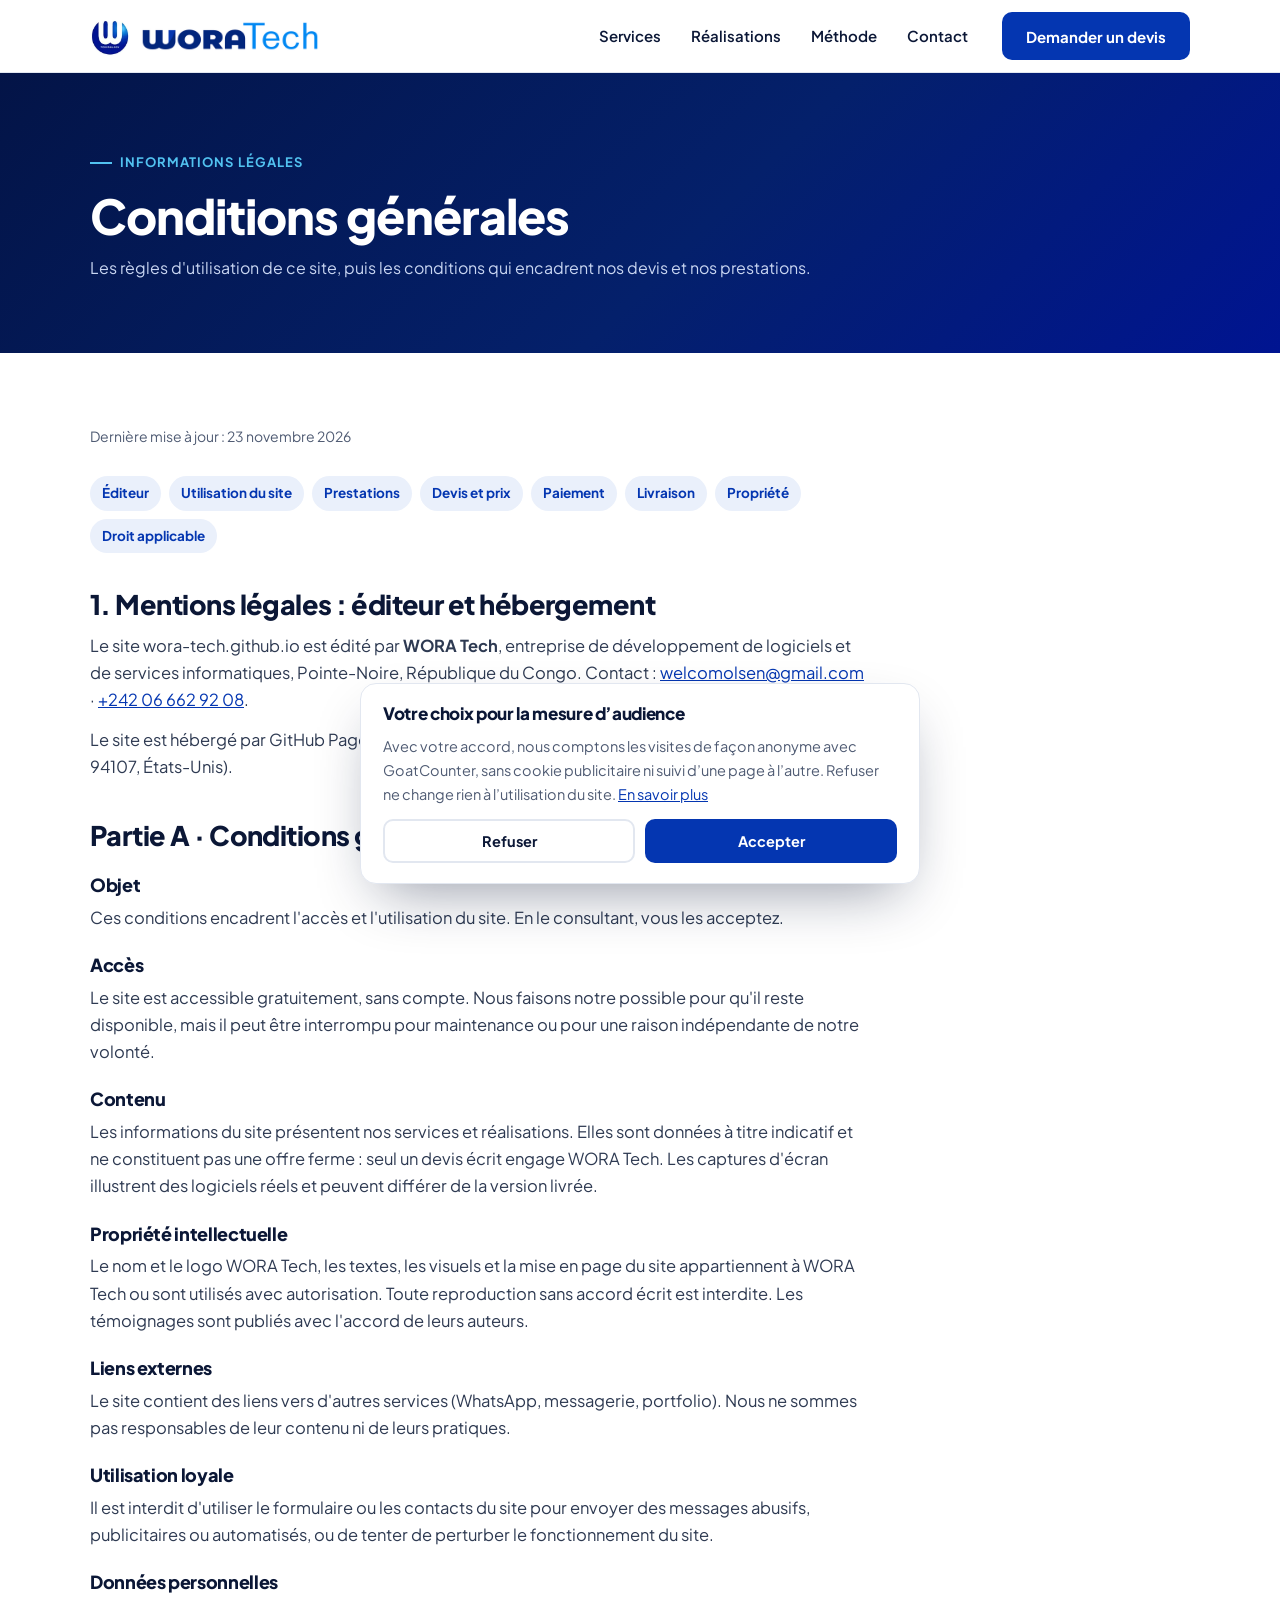
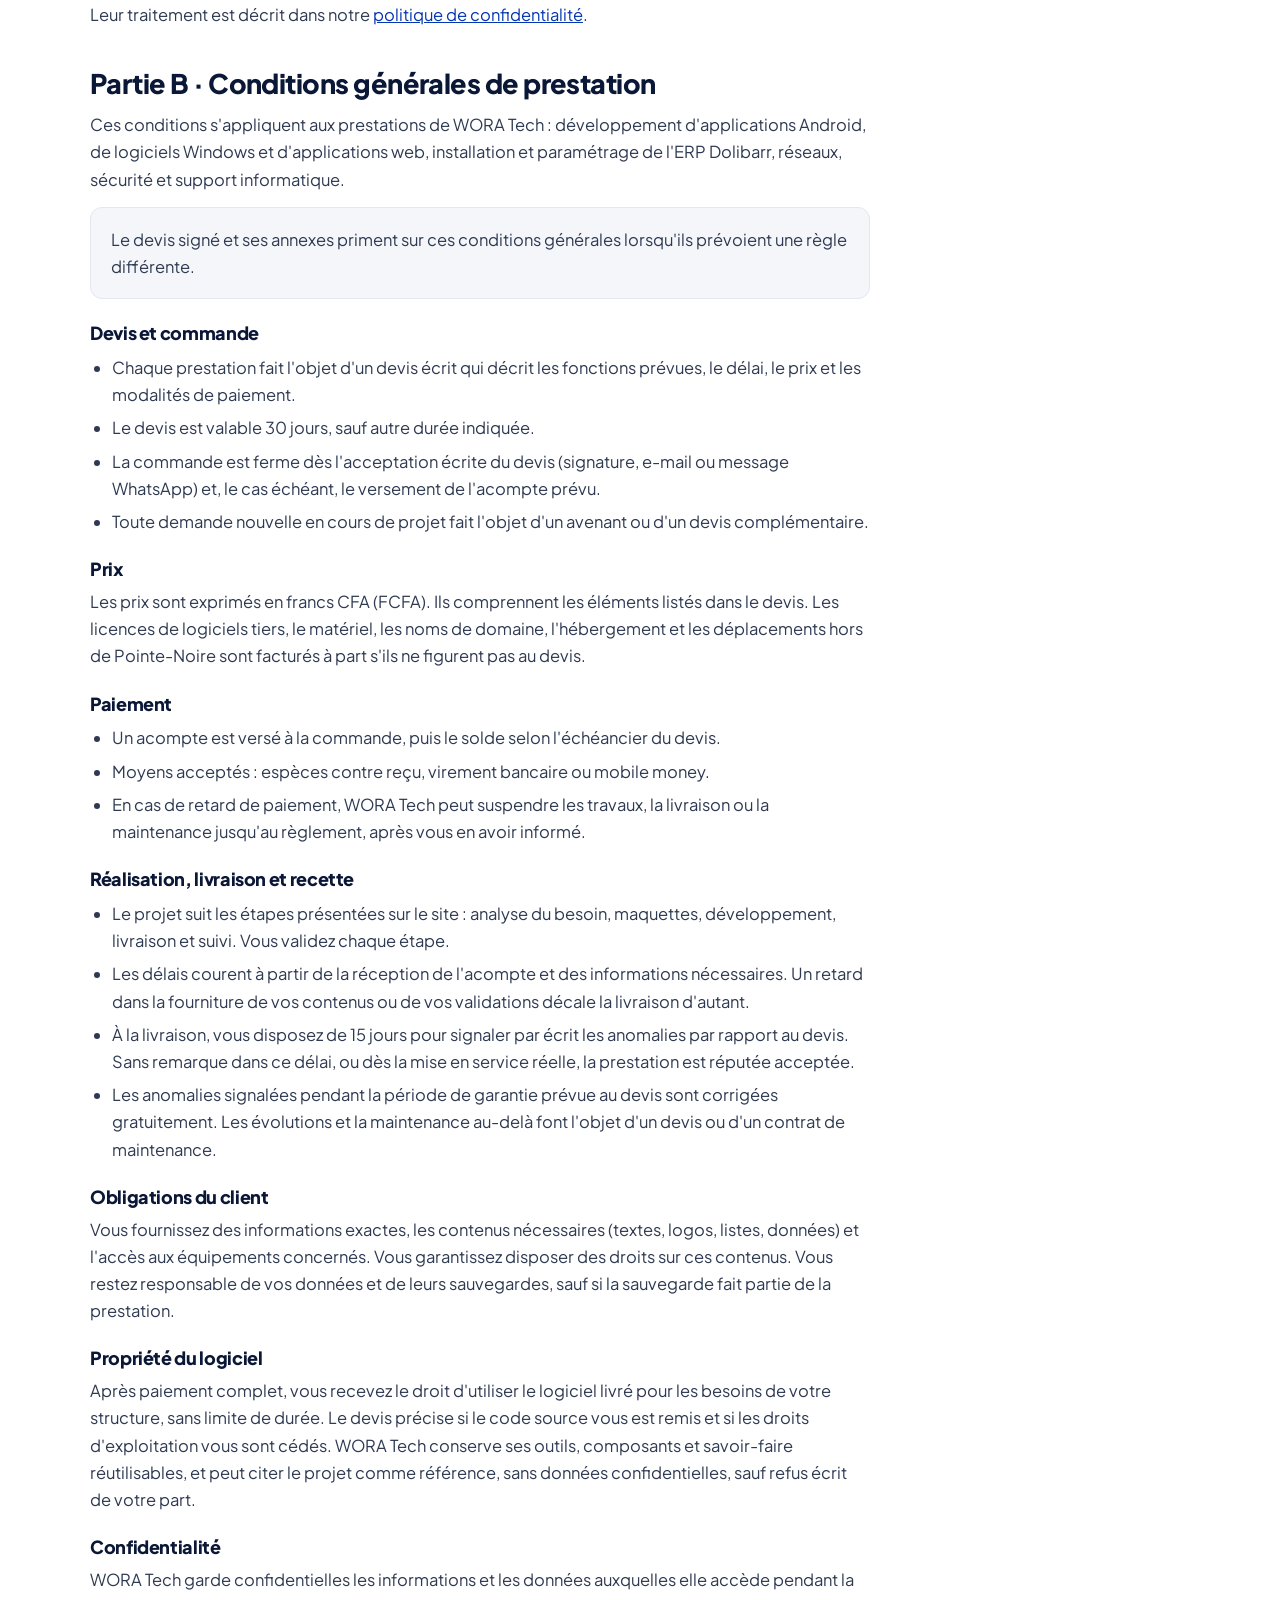
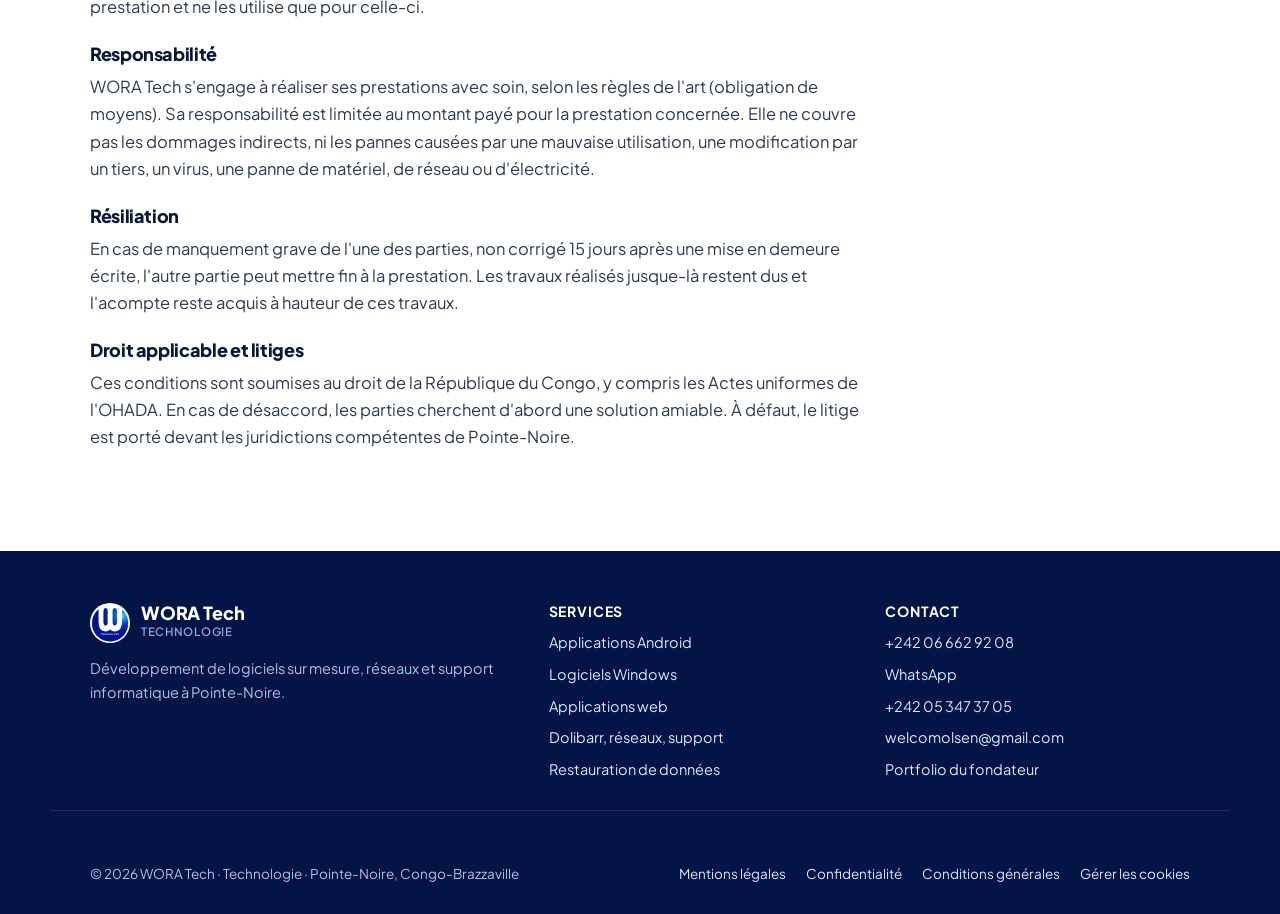
<file: conditions.html>
<!doctype html>
<html lang="fr">
<head>
<meta charset="utf-8">
<meta name="viewport" content="width=device-width,initial-scale=1,viewport-fit=cover">
<meta http-equiv="Content-Security-Policy" content="default-src 'self'; script-src 'self' https://gc.zgo.at; style-src 'self' 'unsafe-inline'; img-src 'self' data: https://wora-tech.goatcounter.com; font-src 'self'; connect-src 'self' https://wora-tech.goatcounter.com; form-action 'self'; base-uri 'self'; object-src 'none'; upgrade-insecure-requests">
<meta name="referrer" content="strict-origin-when-cross-origin">
<title>Conditions générales · WORA Tech</title>
<meta name="description" content="Conditions générales d'utilisation du site WORA Tech et conditions générales de prestation pour nos logiciels et services informatiques.">
<link rel="canonical" href="https://wora-tech.github.io/conditions.html">
<meta name="theme-color" content="#031447">
<meta name="robots" content="index,follow">
<meta property="og:type" content="website">
<meta property="og:locale" content="fr_FR">
<meta property="og:site_name" content="WORA Tech">
<meta property="og:url" content="https://wora-tech.github.io/conditions.html">
<meta property="og:title" content="Conditions générales · WORA Tech">
<meta property="og:description" content="Conditions générales d'utilisation du site WORA Tech et conditions générales de prestation pour nos logiciels et services informatiques.">
<meta property="og:image" content="https://wora-tech.github.io/og-image.jpg">
<meta property="og:image:width" content="1200">
<meta property="og:image:height" content="630">
<meta property="og:image:alt" content="WORA Tech, logiciels sur mesure à Pointe-Noire">
<meta name="twitter:card" content="summary_large_image">
<meta name="twitter:title" content="Conditions générales · WORA Tech">
<meta name="twitter:description" content="Conditions générales d'utilisation du site WORA Tech et conditions générales de prestation pour nos logiciels et services informatiques.">
<meta name="twitter:image" content="https://wora-tech.github.io/og-image.jpg">
<link rel="icon" href="/favicon.ico" sizes="48x48">
<link rel="icon" type="image/png" sizes="64x64" href="/favicon.png">
<link rel="apple-touch-icon" href="/apple-touch-icon.png">
<link rel="manifest" href="/site.webmanifest">
<link rel="preload" href="/assets/fonts/plus-jakarta-sans-latin.woff2" as="font" type="font/woff2" crossorigin>
<link rel="stylesheet" href="/assets/css/site.css">
<script src="/assets/js/site.js" defer></script>
</head>
<body>

<header class="top">
  <div class="wrap">
    <a class="brand" href="/" aria-label="WORA Tech, accueil"><img src="/assets/img/logo-wora-tech.webp" alt="" width="40" height="40"><img class="wm" src="/assets/img/wora-tech-texte.webp" alt="WORA Tech" width="171" height="30"></a>
    <nav aria-label="Navigation principale"><ul>
      <li><a href="/#services">Services</a></li>
      <li><a href="/#realisations">Réalisations</a></li>
      <li><a href="/#methode">Méthode</a></li>
      <li><a href="/#contact">Contact</a></li>
    </ul></nav>
    <a class="btn btn-primary" href="/#contact">Demander un devis</a>
    <details class="menu"><summary aria-label="Ouvrir le menu"><svg viewBox="0 0 24 24" fill="none" stroke="currentColor" stroke-width="2" stroke-linecap="round"><path d="M4 7h16M4 12h16M4 17h16"/></svg></summary>
      <ul><li><a href="/#services">Services</a></li><li><a href="/#realisations">Réalisations</a></li><li><a href="/#methode">Méthode</a></li><li><a href="/#contact">Demander un devis</a></li></ul>
    </details>
  </div>
</header>

<main id="contenu">
  <section class="page-hero"><div class="wrap"><span class="eyebrow">Informations légales</span><h1>Conditions générales</h1><p>Les règles d'utilisation de ce site, puis les conditions qui encadrent nos devis et nos prestations.</p></div></section>
  <div class="wrap"><article class="doc">
    <p class="upd">Dernière mise à jour : 23 novembre 2026</p>
    <nav class="toc" aria-label="Sommaire"><a href="#editeur">Éditeur</a><a href="#cgu">Utilisation du site</a><a href="#cgp">Prestations</a><a href="#commande">Devis et prix</a><a href="#paiement">Paiement</a><a href="#livraison">Livraison</a><a href="#propriete">Propriété</a><a href="#droit">Droit applicable</a></nav>

    <h2 id="editeur">1. Mentions légales : éditeur et hébergement</h2>
    <p>Le site wora-tech.github.io est édité par <b>WORA Tech</b>, entreprise de développement de logiciels et de services informatiques, Pointe-Noire, République du Congo. Contact : <a href="mailto:welcomolsen@gmail.com">welcomolsen@gmail.com</a> · <a href="tel:+242066629208">+242 06 662 92 08</a>.</p>
    <p>Le site est hébergé par GitHub Pages (GitHub, Inc., 88 Colin P. Kelly Jr. Street, San Francisco, CA 94107, États-Unis).</p>

    <h2 id="cgu">Partie A · Conditions générales d'utilisation du site</h2>
    <h3>Objet</h3>
    <p>Ces conditions encadrent l'accès et l'utilisation du site. En le consultant, vous les acceptez.</p>
    <h3>Accès</h3>
    <p>Le site est accessible gratuitement, sans compte. Nous faisons notre possible pour qu'il reste disponible, mais il peut être interrompu pour maintenance ou pour une raison indépendante de notre volonté.</p>
    <h3>Contenu</h3>
    <p>Les informations du site présentent nos services et réalisations. Elles sont données à titre indicatif et ne constituent pas une offre ferme : seul un devis écrit engage WORA Tech. Les captures d'écran illustrent des logiciels réels et peuvent différer de la version livrée.</p>
    <h3>Propriété intellectuelle</h3>
    <p>Le nom et le logo WORA Tech, les textes, les visuels et la mise en page du site appartiennent à WORA Tech ou sont utilisés avec autorisation. Toute reproduction sans accord écrit est interdite. Les témoignages sont publiés avec l'accord de leurs auteurs.</p>
    <h3>Liens externes</h3>
    <p>Le site contient des liens vers d'autres services (WhatsApp, messagerie, portfolio). Nous ne sommes pas responsables de leur contenu ni de leurs pratiques.</p>
    <h3>Utilisation loyale</h3>
    <p>Il est interdit d'utiliser le formulaire ou les contacts du site pour envoyer des messages abusifs, publicitaires ou automatisés, ou de tenter de perturber le fonctionnement du site.</p>
    <h3>Données personnelles</h3>
    <p>Leur traitement est décrit dans notre <a href="/confidentialite.html">politique de confidentialité</a>.</p>

    <h2 id="cgp">Partie B · Conditions générales de prestation</h2>
    <p>Ces conditions s'appliquent aux prestations de WORA Tech : développement d'applications Android, de logiciels Windows et d'applications web, installation et paramétrage de l'ERP Dolibarr, réseaux, sécurité et support informatique.</p>
    <div class="box"><p>Le devis signé et ses annexes priment sur ces conditions générales lorsqu'ils prévoient une règle différente.</p></div>

    <h3 id="commande">Devis et commande</h3>
    <ul>
      <li>Chaque prestation fait l'objet d'un devis écrit qui décrit les fonctions prévues, le délai, le prix et les modalités de paiement.</li>
      <li>Le devis est valable 30 jours, sauf autre durée indiquée.</li>
      <li>La commande est ferme dès l'acceptation écrite du devis (signature, e-mail ou message WhatsApp) et, le cas échéant, le versement de l'acompte prévu.</li>
      <li>Toute demande nouvelle en cours de projet fait l'objet d'un avenant ou d'un devis complémentaire.</li>
    </ul>
    <h3>Prix</h3>
    <p>Les prix sont exprimés en francs CFA (FCFA). Ils comprennent les éléments listés dans le devis. Les licences de logiciels tiers, le matériel, les noms de domaine, l'hébergement et les déplacements hors de Pointe-Noire sont facturés à part s'ils ne figurent pas au devis.</p>

    <h3 id="paiement">Paiement</h3>
    <ul>
      <li>Un acompte est versé à la commande, puis le solde selon l'échéancier du devis.</li>
      <li>Moyens acceptés : espèces contre reçu, virement bancaire ou mobile money.</li>
      <li>En cas de retard de paiement, WORA Tech peut suspendre les travaux, la livraison ou la maintenance jusqu'au règlement, après vous en avoir informé.</li>
    </ul>

    <h3 id="livraison">Réalisation, livraison et recette</h3>
    <ul>
      <li>Le projet suit les étapes présentées sur le site : analyse du besoin, maquettes, développement, livraison et suivi. Vous validez chaque étape.</li>
      <li>Les délais courent à partir de la réception de l'acompte et des informations nécessaires. Un retard dans la fourniture de vos contenus ou de vos validations décale la livraison d'autant.</li>
      <li>À la livraison, vous disposez de 15 jours pour signaler par écrit les anomalies par rapport au devis. Sans remarque dans ce délai, ou dès la mise en service réelle, la prestation est réputée acceptée.</li>
      <li>Les anomalies signalées pendant la période de garantie prévue au devis sont corrigées gratuitement. Les évolutions et la maintenance au-delà font l'objet d'un devis ou d'un contrat de maintenance.</li>
    </ul>

    <h3>Obligations du client</h3>
    <p>Vous fournissez des informations exactes, les contenus nécessaires (textes, logos, listes, données) et l'accès aux équipements concernés. Vous garantissez disposer des droits sur ces contenus. Vous restez responsable de vos données et de leurs sauvegardes, sauf si la sauvegarde fait partie de la prestation.</p>

    <h3 id="propriete">Propriété du logiciel</h3>
    <p>Après paiement complet, vous recevez le droit d'utiliser le logiciel livré pour les besoins de votre structure, sans limite de durée. Le devis précise si le code source vous est remis et si les droits d'exploitation vous sont cédés. WORA Tech conserve ses outils, composants et savoir-faire réutilisables, et peut citer le projet comme référence, sans données confidentielles, sauf refus écrit de votre part.</p>

    <h3>Confidentialité</h3>
    <p>WORA Tech garde confidentielles les informations et les données auxquelles elle accède pendant la prestation et ne les utilise que pour celle-ci.</p>

    <h3>Responsabilité</h3>
    <p>WORA Tech s'engage à réaliser ses prestations avec soin, selon les règles de l'art (obligation de moyens). Sa responsabilité est limitée au montant payé pour la prestation concernée. Elle ne couvre pas les dommages indirects, ni les pannes causées par une mauvaise utilisation, une modification par un tiers, un virus, une panne de matériel, de réseau ou d'électricité.</p>

    <h3>Résiliation</h3>
    <p>En cas de manquement grave de l'une des parties, non corrigé 15 jours après une mise en demeure écrite, l'autre partie peut mettre fin à la prestation. Les travaux réalisés jusque-là restent dus et l'acompte reste acquis à hauteur de ces travaux.</p>

    <h3 id="droit">Droit applicable et litiges</h3>
    <p>Ces conditions sont soumises au droit de la République du Congo, y compris les Actes uniformes de l'OHADA. En cas de désaccord, les parties cherchent d'abord une solution amiable. À défaut, le litige est porté devant les juridictions compétentes de Pointe-Noire.</p>

  </article></div>
</main>

<a class="wa-float" href="https://wa.me/242066629208?text=Bonjour%20WORA%20Tech%2C%20j%27ai%20un%20projet%20de%20logiciel." target="_blank" rel="noopener" aria-label="Écrire à WORA Tech sur WhatsApp"><svg viewBox="0 0 24 24" fill="currentColor" aria-hidden="true"><path d="M12 2.2A9.8 9.8 0 0 0 3.6 17l-1.3 4.8 4.9-1.3A9.8 9.8 0 1 0 12 2.2zm0 17.8a8 8 0 0 1-4.1-1.1l-.3-.2-2.9.8.8-2.8-.2-.3A8 8 0 1 1 12 20zm4.4-6c-.2-.1-1.4-.7-1.7-.8-.2-.1-.4-.1-.5.1l-.8 1c-.1.2-.3.2-.5.1a6.6 6.6 0 0 1-3.3-2.9c-.2-.4.3-.4.7-1.3.1-.2 0-.3 0-.4l-.8-1.8c-.2-.5-.4-.4-.5-.4h-.5a.9.9 0 0 0-.7.3 2.8 2.8 0 0 0-.9 2.1 4.9 4.9 0 0 0 1 2.6 11.2 11.2 0 0 0 4.3 3.8c1.6.7 2.2.7 3 .6a2.6 2.6 0 0 0 1.7-1.2 2.1 2.1 0 0 0 .2-1.2c-.1-.1-.2-.2-.4-.3z"/></svg><span>WhatsApp</span></a>

<footer>
  <div class="wrap">
    <div><a class="brand" href="/"><img loading="lazy" decoding="async" src="/assets/img/logo-wora-tech.webp" alt="" width="40" height="40"><span><b>WORA Tech</b><small>Technologie</small></span></a><p>Développement de logiciels sur mesure, réseaux et support informatique à Pointe-Noire.</p></div>
    <div><h4>Services</h4><ul><li><a href="/#services">Applications Android</a></li><li><a href="/#services">Logiciels Windows</a></li><li><a href="/#services">Applications web</a></li><li><a href="/#services">Dolibarr, réseaux, support</a></li><li><a href="/#services">Restauration de données</a></li></ul></div>
    <div><h4>Contact</h4><ul><li><a href="tel:+242066629208">+242 06 662 92 08</a></li><li><a href="https://wa.me/242066629208?text=Bonjour%20WORA%20Tech%2C%20j%27ai%20un%20projet%20de%20logiciel." target="_blank" rel="noopener">WhatsApp</a></li><li><a href="tel:+242053473705">+242 05 347 37 05</a></li><li><a href="mailto:welcomolsen@gmail.com">welcomolsen@gmail.com</a></li><li><a href="https://welcomolsen.github.io/Monportofolio/">Portfolio du fondateur</a></li></ul></div>
  </div>
  <div class="wrap legal"><span>© 2026 WORA Tech · Technologie · Pointe-Noire, Congo-Brazzaville</span><nav aria-label="Informations légales"><a href="/conditions.html#editeur">Mentions légales</a><a href="/confidentialite.html">Confidentialité</a><a href="/conditions.html">Conditions générales</a><button type="button" class="linkbtn" data-cookies>Gérer les cookies</button></nav></div>
</footer>
</body>
</html>
</file>
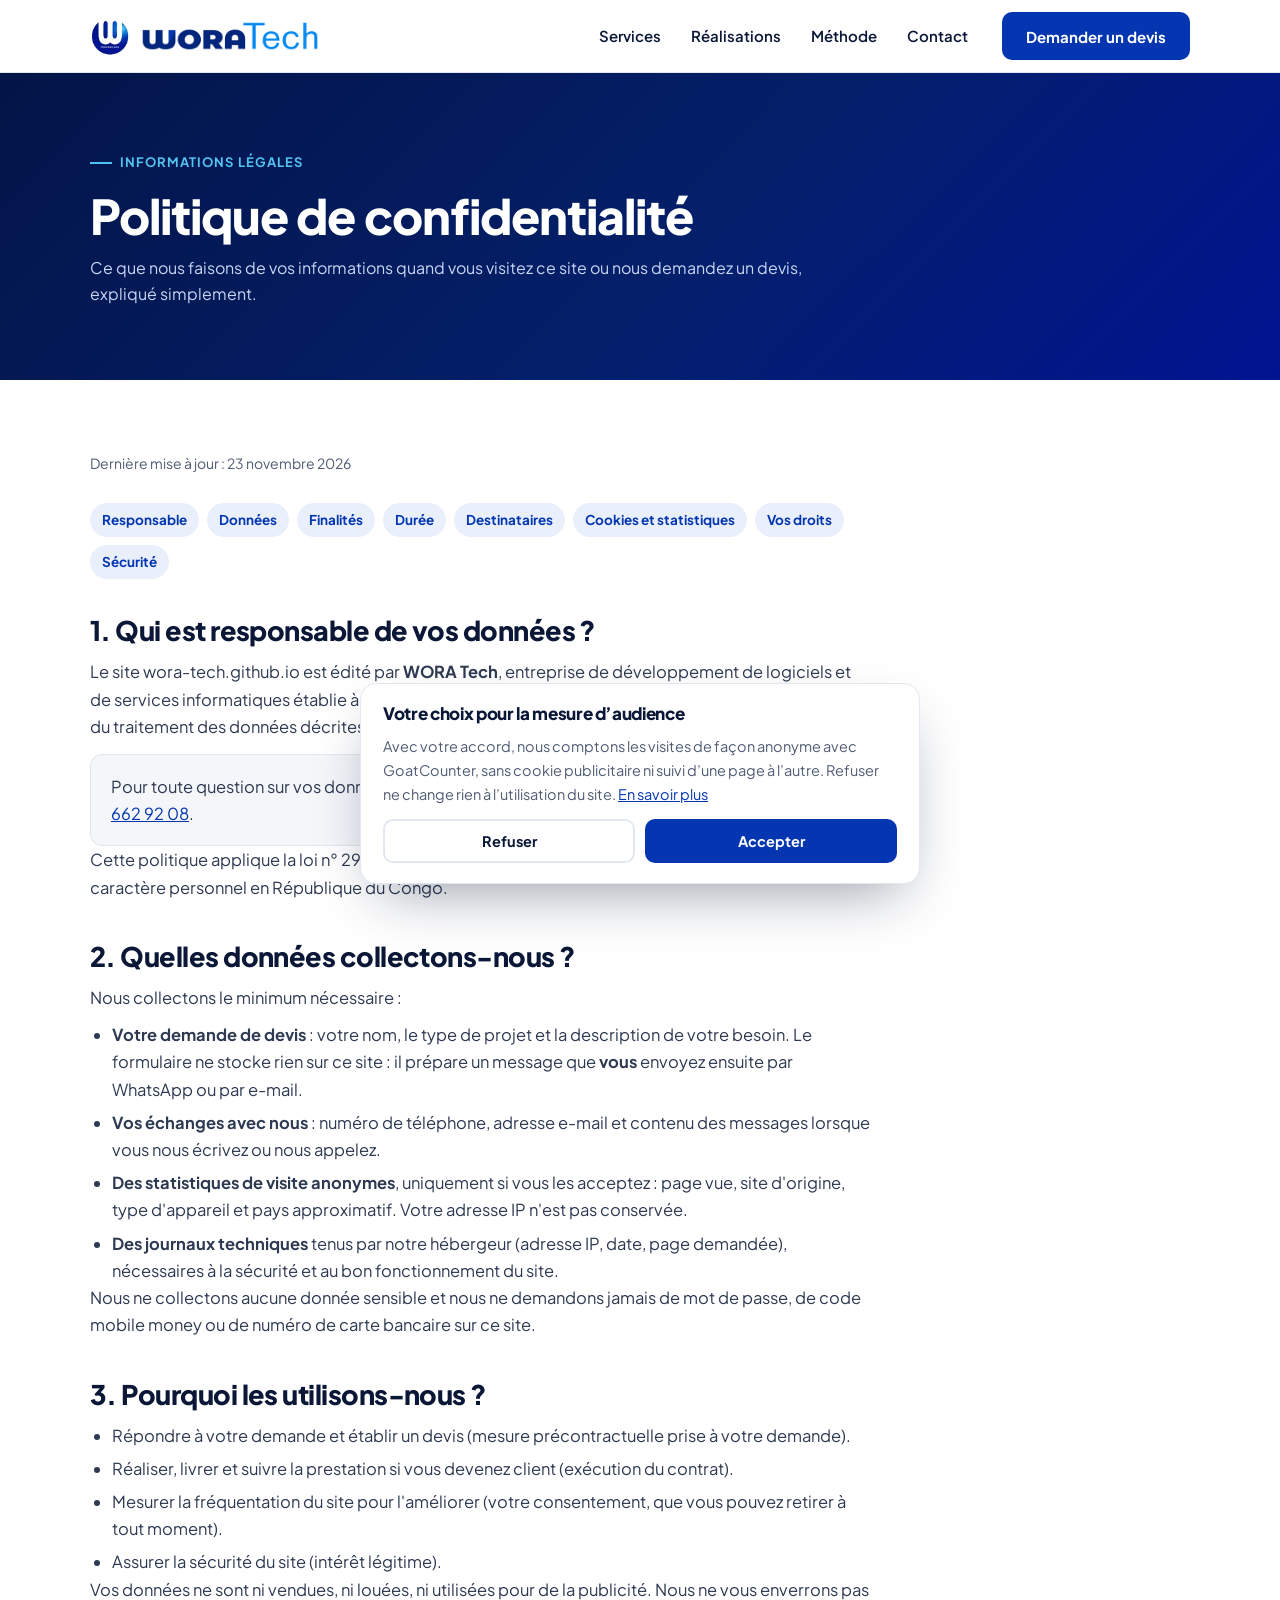
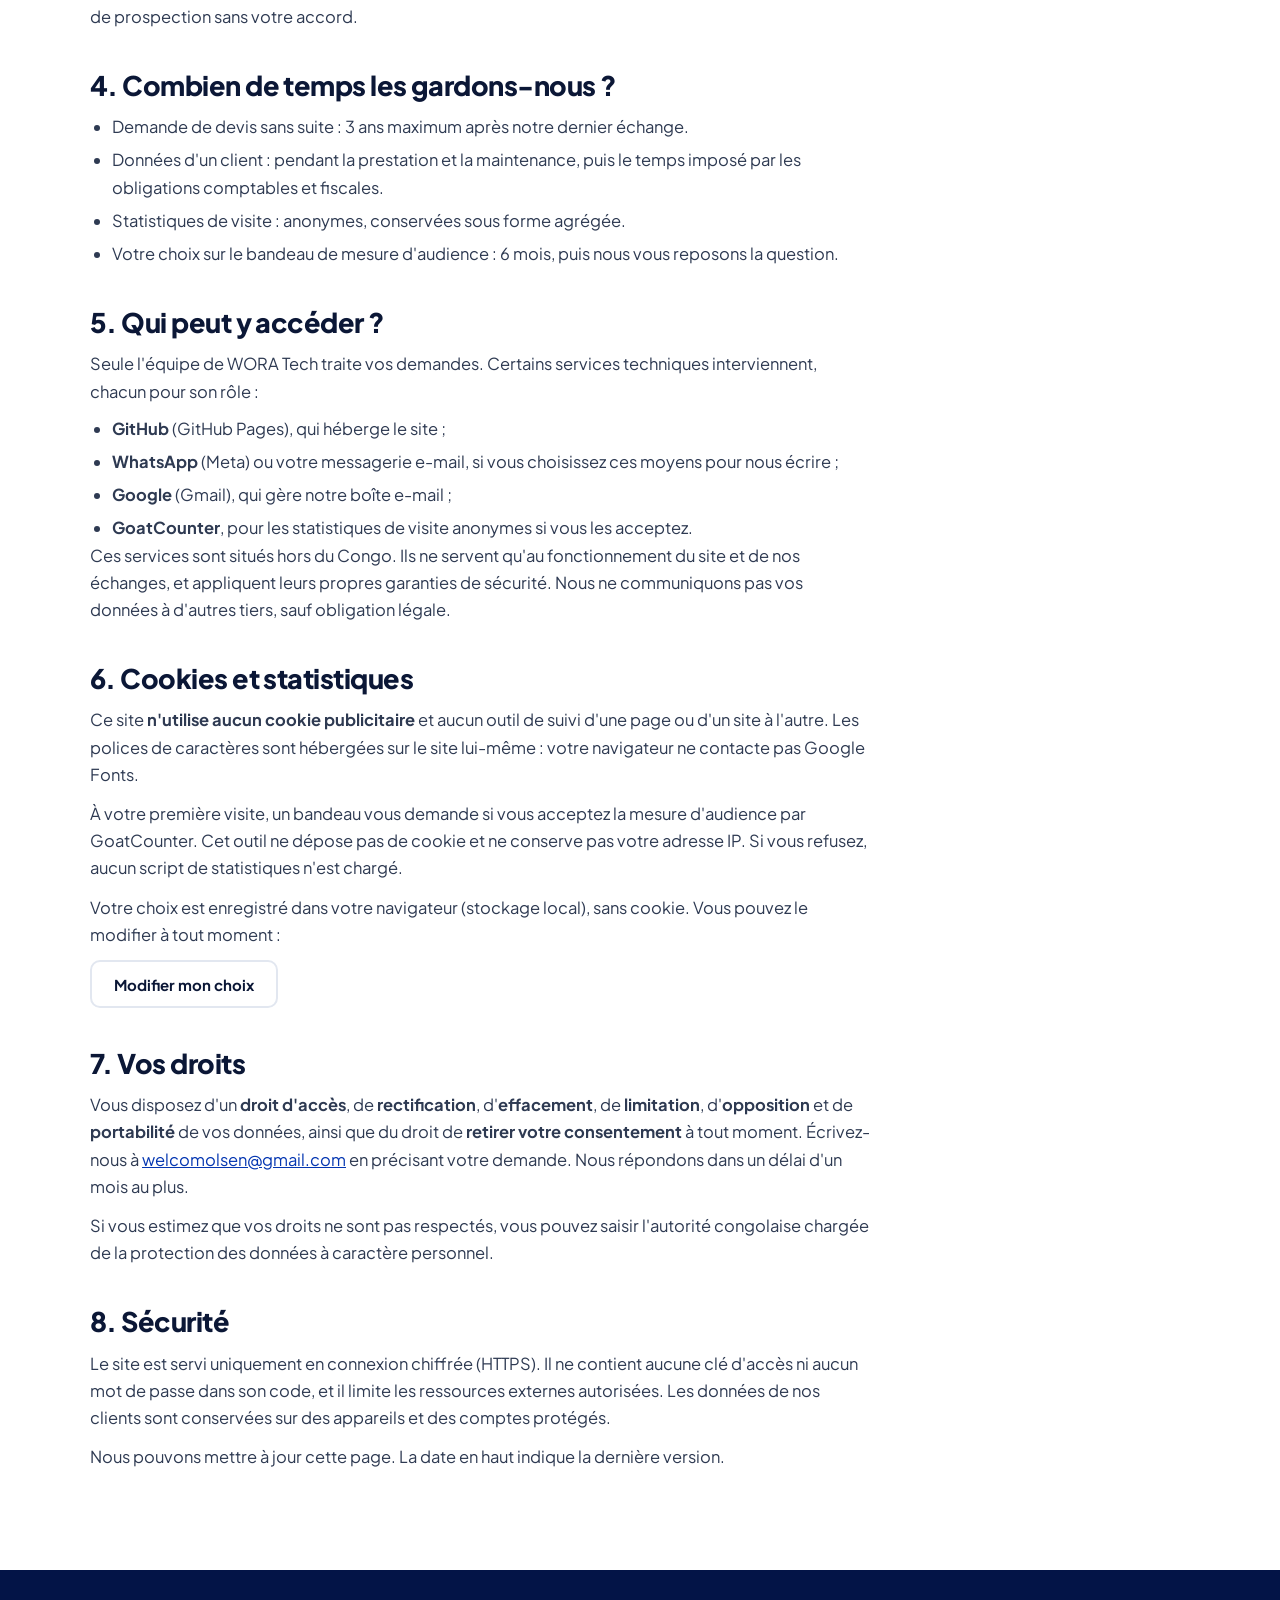
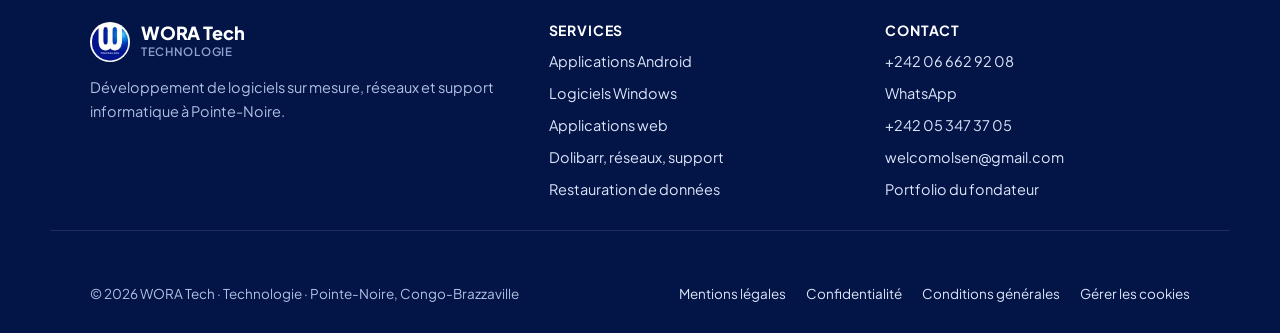
<file: confidentialite.html>
<!doctype html>
<html lang="fr">
<head>
<meta charset="utf-8">
<meta name="viewport" content="width=device-width,initial-scale=1,viewport-fit=cover">
<meta http-equiv="Content-Security-Policy" content="default-src 'self'; script-src 'self' https://gc.zgo.at; style-src 'self' 'unsafe-inline'; img-src 'self' data: https://wora-tech.goatcounter.com; font-src 'self'; connect-src 'self' https://wora-tech.goatcounter.com; form-action 'self'; base-uri 'self'; object-src 'none'; upgrade-insecure-requests">
<meta name="referrer" content="strict-origin-when-cross-origin">
<title>Politique de confidentialité · WORA Tech</title>
<meta name="description" content="Quelles données WORA Tech collecte sur son site, pourquoi, combien de temps elles sont conservées et comment exercer vos droits.">
<link rel="canonical" href="https://wora-tech.github.io/confidentialite.html">
<meta name="theme-color" content="#031447">
<meta name="robots" content="index,follow">
<meta property="og:type" content="website">
<meta property="og:locale" content="fr_FR">
<meta property="og:site_name" content="WORA Tech">
<meta property="og:url" content="https://wora-tech.github.io/confidentialite.html">
<meta property="og:title" content="Politique de confidentialité · WORA Tech">
<meta property="og:description" content="Quelles données WORA Tech collecte sur son site, pourquoi, combien de temps elles sont conservées et comment exercer vos droits.">
<meta property="og:image" content="https://wora-tech.github.io/og-image.jpg">
<meta property="og:image:width" content="1200">
<meta property="og:image:height" content="630">
<meta property="og:image:alt" content="WORA Tech, logiciels sur mesure à Pointe-Noire">
<meta name="twitter:card" content="summary_large_image">
<meta name="twitter:title" content="Politique de confidentialité · WORA Tech">
<meta name="twitter:description" content="Quelles données WORA Tech collecte sur son site, pourquoi, combien de temps elles sont conservées et comment exercer vos droits.">
<meta name="twitter:image" content="https://wora-tech.github.io/og-image.jpg">
<link rel="icon" href="/favicon.ico" sizes="48x48">
<link rel="icon" type="image/png" sizes="64x64" href="/favicon.png">
<link rel="apple-touch-icon" href="/apple-touch-icon.png">
<link rel="manifest" href="/site.webmanifest">
<link rel="preload" href="/assets/fonts/plus-jakarta-sans-latin.woff2" as="font" type="font/woff2" crossorigin>
<link rel="stylesheet" href="/assets/css/site.css">
<script src="/assets/js/site.js" defer></script>
</head>
<body>

<header class="top">
  <div class="wrap">
    <a class="brand" href="/" aria-label="WORA Tech, accueil"><img src="/assets/img/logo-wora-tech.webp" alt="" width="40" height="40"><img class="wm" src="/assets/img/wora-tech-texte.webp" alt="WORA Tech" width="171" height="30"></a>
    <nav aria-label="Navigation principale"><ul>
      <li><a href="/#services">Services</a></li>
      <li><a href="/#realisations">Réalisations</a></li>
      <li><a href="/#methode">Méthode</a></li>
      <li><a href="/#contact">Contact</a></li>
    </ul></nav>
    <a class="btn btn-primary" href="/#contact">Demander un devis</a>
    <details class="menu"><summary aria-label="Ouvrir le menu"><svg viewBox="0 0 24 24" fill="none" stroke="currentColor" stroke-width="2" stroke-linecap="round"><path d="M4 7h16M4 12h16M4 17h16"/></svg></summary>
      <ul><li><a href="/#services">Services</a></li><li><a href="/#realisations">Réalisations</a></li><li><a href="/#methode">Méthode</a></li><li><a href="/#contact">Demander un devis</a></li></ul>
    </details>
  </div>
</header>

<main id="contenu">
  <section class="page-hero"><div class="wrap"><span class="eyebrow">Informations légales</span><h1>Politique de confidentialité</h1><p>Ce que nous faisons de vos informations quand vous visitez ce site ou nous demandez un devis, expliqué simplement.</p></div></section>
  <div class="wrap"><article class="doc">
    <p class="upd">Dernière mise à jour : 23 novembre 2026</p>
    <nav class="toc" aria-label="Sommaire"><a href="#responsable">Responsable</a><a href="#donnees">Données</a><a href="#finalites">Finalités</a><a href="#duree">Durée</a><a href="#destinataires">Destinataires</a><a href="#cookies">Cookies et statistiques</a><a href="#droits">Vos droits</a><a href="#securite">Sécurité</a></nav>

    <h2 id="responsable">1. Qui est responsable de vos données ?</h2>
    <p>Le site wora-tech.github.io est édité par <b>WORA Tech</b>, entreprise de développement de logiciels et de services informatiques établie à Pointe-Noire, République du Congo. WORA Tech est responsable du traitement des données décrites sur cette page.</p>
    <div class="box"><p>Pour toute question sur vos données : <a href="mailto:welcomolsen@gmail.com?subject=Donn%C3%A9es%20personnelles">welcomolsen@gmail.com</a>, ou par WhatsApp au <a href="https://wa.me/242066629208" target="_blank" rel="noopener">+242 06 662 92 08</a>.</p></div>
    <p>Cette politique applique la loi n° 29-2019 du 10 octobre 2019 portant protection des données à caractère personnel en République du Congo.</p>

    <h2 id="donnees">2. Quelles données collectons-nous ?</h2>
    <p>Nous collectons le minimum nécessaire :</p>
    <ul>
      <li><b>Votre demande de devis</b> : votre nom, le type de projet et la description de votre besoin. Le formulaire ne stocke rien sur ce site : il prépare un message que <b>vous</b> envoyez ensuite par WhatsApp ou par e-mail.</li>
      <li><b>Vos échanges avec nous</b> : numéro de téléphone, adresse e-mail et contenu des messages lorsque vous nous écrivez ou nous appelez.</li>
      <li><b>Des statistiques de visite anonymes</b>, uniquement si vous les acceptez : page vue, site d'origine, type d'appareil et pays approximatif. Votre adresse IP n'est pas conservée.</li>
      <li><b>Des journaux techniques</b> tenus par notre hébergeur (adresse IP, date, page demandée), nécessaires à la sécurité et au bon fonctionnement du site.</li>
    </ul>
    <p>Nous ne collectons aucune donnée sensible et nous ne demandons jamais de mot de passe, de code mobile money ou de numéro de carte bancaire sur ce site.</p>

    <h2 id="finalites">3. Pourquoi les utilisons-nous ?</h2>
    <ul>
      <li>Répondre à votre demande et établir un devis (mesure précontractuelle prise à votre demande).</li>
      <li>Réaliser, livrer et suivre la prestation si vous devenez client (exécution du contrat).</li>
      <li>Mesurer la fréquentation du site pour l'améliorer (votre consentement, que vous pouvez retirer à tout moment).</li>
      <li>Assurer la sécurité du site (intérêt légitime).</li>
    </ul>
    <p>Vos données ne sont ni vendues, ni louées, ni utilisées pour de la publicité. Nous ne vous enverrons pas de prospection sans votre accord.</p>

    <h2 id="duree">4. Combien de temps les gardons-nous ?</h2>
    <ul>
      <li>Demande de devis sans suite : 3 ans maximum après notre dernier échange.</li>
      <li>Données d'un client : pendant la prestation et la maintenance, puis le temps imposé par les obligations comptables et fiscales.</li>
      <li>Statistiques de visite : anonymes, conservées sous forme agrégée.</li>
      <li>Votre choix sur le bandeau de mesure d'audience : 6 mois, puis nous vous reposons la question.</li>
    </ul>

    <h2 id="destinataires">5. Qui peut y accéder ?</h2>
    <p>Seule l'équipe de WORA Tech traite vos demandes. Certains services techniques interviennent, chacun pour son rôle :</p>
    <ul>
      <li><b>GitHub</b> (GitHub Pages), qui héberge le site ;</li>
      <li><b>WhatsApp</b> (Meta) ou votre messagerie e-mail, si vous choisissez ces moyens pour nous écrire ;</li>
      <li><b>Google</b> (Gmail), qui gère notre boîte e-mail ;</li>
      <li><b>GoatCounter</b>, pour les statistiques de visite anonymes si vous les acceptez.</li>
    </ul>
    <p>Ces services sont situés hors du Congo. Ils ne servent qu'au fonctionnement du site et de nos échanges, et appliquent leurs propres garanties de sécurité. Nous ne communiquons pas vos données à d'autres tiers, sauf obligation légale.</p>

    <h2 id="cookies">6. Cookies et statistiques</h2>
    <p>Ce site <b>n'utilise aucun cookie publicitaire</b> et aucun outil de suivi d'une page ou d'un site à l'autre. Les polices de caractères sont hébergées sur le site lui-même : votre navigateur ne contacte pas Google Fonts.</p>
    <p>À votre première visite, un bandeau vous demande si vous acceptez la mesure d'audience par GoatCounter. Cet outil ne dépose pas de cookie et ne conserve pas votre adresse IP. Si vous refusez, aucun script de statistiques n'est chargé.</p>
    <p>Votre choix est enregistré dans votre navigateur (stockage local), sans cookie. Vous pouvez le modifier à tout moment :</p>
    <p><button type="button" class="btn btn-line" data-cookies>Modifier mon choix</button></p>

    <h2 id="droits">7. Vos droits</h2>
    <p>Vous disposez d'un <b>droit d'accès</b>, de <b>rectification</b>, d'<b>effacement</b>, de <b>limitation</b>, d'<b>opposition</b> et de <b>portabilité</b> de vos données, ainsi que du droit de <b>retirer votre consentement</b> à tout moment. Écrivez-nous à <a href="mailto:welcomolsen@gmail.com?subject=Exercice%20de%20mes%20droits">welcomolsen@gmail.com</a> en précisant votre demande. Nous répondons dans un délai d'un mois au plus.</p>
    <p>Si vous estimez que vos droits ne sont pas respectés, vous pouvez saisir l'autorité congolaise chargée de la protection des données à caractère personnel.</p>

    <h2 id="securite">8. Sécurité</h2>
    <p>Le site est servi uniquement en connexion chiffrée (HTTPS). Il ne contient aucune clé d'accès ni aucun mot de passe dans son code, et il limite les ressources externes autorisées. Les données de nos clients sont conservées sur des appareils et des comptes protégés.</p>
    <p>Nous pouvons mettre à jour cette page. La date en haut indique la dernière version.</p>

  </article></div>
</main>

<a class="wa-float" href="https://wa.me/242066629208?text=Bonjour%20WORA%20Tech%2C%20j%27ai%20un%20projet%20de%20logiciel." target="_blank" rel="noopener" aria-label="Écrire à WORA Tech sur WhatsApp"><svg viewBox="0 0 24 24" fill="currentColor" aria-hidden="true"><path d="M12 2.2A9.8 9.8 0 0 0 3.6 17l-1.3 4.8 4.9-1.3A9.8 9.8 0 1 0 12 2.2zm0 17.8a8 8 0 0 1-4.1-1.1l-.3-.2-2.9.8.8-2.8-.2-.3A8 8 0 1 1 12 20zm4.4-6c-.2-.1-1.4-.7-1.7-.8-.2-.1-.4-.1-.5.1l-.8 1c-.1.2-.3.2-.5.1a6.6 6.6 0 0 1-3.3-2.9c-.2-.4.3-.4.7-1.3.1-.2 0-.3 0-.4l-.8-1.8c-.2-.5-.4-.4-.5-.4h-.5a.9.9 0 0 0-.7.3 2.8 2.8 0 0 0-.9 2.1 4.9 4.9 0 0 0 1 2.6 11.2 11.2 0 0 0 4.3 3.8c1.6.7 2.2.7 3 .6a2.6 2.6 0 0 0 1.7-1.2 2.1 2.1 0 0 0 .2-1.2c-.1-.1-.2-.2-.4-.3z"/></svg><span>WhatsApp</span></a>

<footer>
  <div class="wrap">
    <div><a class="brand" href="/"><img loading="lazy" decoding="async" src="/assets/img/logo-wora-tech.webp" alt="" width="40" height="40"><span><b>WORA Tech</b><small>Technologie</small></span></a><p>Développement de logiciels sur mesure, réseaux et support informatique à Pointe-Noire.</p></div>
    <div><h4>Services</h4><ul><li><a href="/#services">Applications Android</a></li><li><a href="/#services">Logiciels Windows</a></li><li><a href="/#services">Applications web</a></li><li><a href="/#services">Dolibarr, réseaux, support</a></li><li><a href="/#services">Restauration de données</a></li></ul></div>
    <div><h4>Contact</h4><ul><li><a href="tel:+242066629208">+242 06 662 92 08</a></li><li><a href="https://wa.me/242066629208?text=Bonjour%20WORA%20Tech%2C%20j%27ai%20un%20projet%20de%20logiciel." target="_blank" rel="noopener">WhatsApp</a></li><li><a href="tel:+242053473705">+242 05 347 37 05</a></li><li><a href="mailto:welcomolsen@gmail.com">welcomolsen@gmail.com</a></li><li><a href="https://welcomolsen.github.io/Monportofolio/">Portfolio du fondateur</a></li></ul></div>
  </div>
  <div class="wrap legal"><span>© 2026 WORA Tech · Technologie · Pointe-Noire, Congo-Brazzaville</span><nav aria-label="Informations légales"><a href="/conditions.html#editeur">Mentions légales</a><a href="/confidentialite.html">Confidentialité</a><a href="/conditions.html">Conditions générales</a><button type="button" class="linkbtn" data-cookies>Gérer les cookies</button></nav></div>
</footer>
</body>
</html>
</file>
<file: assets/css/site.css>
@font-face{font-family:"Plus Jakarta Sans";font-style:normal;font-weight:200 800;font-display:swap;src:url(/assets/fonts/plus-jakarta-sans-latin.woff2) format("woff2");unicode-range:U+0000-00FF,U+0131,U+0152-0153,U+02BB-02BC,U+02C6,U+02DA,U+02DC,U+0304,U+0308,U+0329,U+2000-206F,U+20AC,U+2122,U+2191,U+2193,U+2212,U+2215,U+FEFF,U+FFFD}
:root{
  --navy:#001491; --royal:#0436B1; --deep:#04206B; --night:#031447; --sky:#52C2F0;
  --ink:#0B1736; --muted:#4F5B73; --line:#E2E7F0; --bg:#F4F6FA; --surface:#FFFFFF; --tint:#EAF0FB;
  --f:"Plus Jakarta Sans","Segoe UI",system-ui,sans-serif;
  --r:16px; --shadow:0 1px 2px rgba(11,23,54,.06),0 18px 40px -22px rgba(11,23,54,.28);
  color-scheme:light;
}
*{box-sizing:border-box}
html{scroll-behavior:smooth}
body{margin:0;background:var(--surface);color:var(--ink);font:16px/1.65 var(--f)}
img{max-width:100%;height:auto;display:block}
h1,h2,h3,h4{margin:0;line-height:1.15;letter-spacing:-.02em;text-wrap:balance}
p{margin:0}
a{color:var(--royal)}
:focus-visible{outline:3px solid var(--sky);outline-offset:3px;border-radius:6px}
.wrap{max-width:1180px;margin:0 auto;padding-inline:clamp(16px,4vw,40px)}
.eyebrow{display:inline-flex;align-items:center;gap:8px;font-size:13px;font-weight:700;letter-spacing:.08em;text-transform:uppercase;color:var(--royal)}
.eyebrow::before{content:"";width:22px;height:2px;background:currentColor}
.sec{padding-block:clamp(64px,8vw,110px)}
.sec-head{display:grid;grid-template-columns:1fr 1fr;gap:18px 56px;align-items:end;margin-bottom:48px}
.sec-head h2{font-size:clamp(30px,3.8vw,44px);font-weight:800;margin-top:14px}
.sec-head p{color:var(--muted);font-size:17px}
.center{text-align:center;max-width:720px;margin-inline:auto;display:block}
.center .eyebrow{justify-content:center}
.center p{margin-top:14px}

/* buttons */
.btn{display:inline-flex;align-items:center;justify-content:center;gap:10px;min-height:48px;padding:0 22px;border-radius:10px;font:700 15px var(--f);text-decoration:none;border:2px solid transparent;transition:background .2s,color .2s,border-color .2s;cursor:pointer}
.btn svg{width:18px;height:18px}
.btn-primary{background:var(--royal);color:#fff}
.btn-primary:hover{background:var(--navy)}
.btn-sky{background:var(--sky);color:#04163F}
.btn-sky:hover{background:#7DD3F5}
.btn-ghost{border-color:rgba(255,255,255,.35);color:#fff}
.btn-ghost:hover{background:rgba(255,255,255,.08);border-color:#fff}
.btn-line{border-color:var(--line);color:var(--ink);background:#fff}
.btn-line:hover{border-color:var(--royal);color:var(--royal)}

/* header */
header.top{position:sticky;top:0;z-index:30;background:rgba(255,255,255,.96);border-bottom:1px solid var(--line);backdrop-filter:saturate(1.2) blur(8px)}
.top .wrap{display:flex;align-items:center;gap:16px;min-height:72px}
.brand{display:flex;align-items:center;gap:11px;text-decoration:none;color:var(--ink);margin-right:auto}
.brand img{width:40px;height:40px;border-radius:50%}
.brand img.wm{width:auto;height:30px;border-radius:0}
@media (max-width:380px){.brand img.wm{height:24px}}
.brand b{display:block;font-size:18px;font-weight:800;letter-spacing:-.01em;line-height:1.1}
.brand small{display:block;font-size:11.5px;color:var(--muted);font-weight:600;letter-spacing:.06em;text-transform:uppercase}
.top nav ul{display:flex;gap:30px;list-style:none;margin:0 18px 0 0;padding:0}
.top nav a{color:var(--ink);text-decoration:none;font-weight:600;font-size:15px}
.top nav a:hover{color:var(--royal)}
.menu{display:none}

/* hero */
.hero{position:relative;background:linear-gradient(135deg,var(--night) 0%,var(--deep) 45%,var(--navy) 100%);color:#fff;overflow:hidden;isolation:isolate}
.hero::before{content:"";position:absolute;inset:0;z-index:-1;opacity:.5;background-image:linear-gradient(rgba(255,255,255,.05) 1px,transparent 1px),linear-gradient(90deg,rgba(255,255,255,.05) 1px,transparent 1px);background-size:56px 56px;mask-image:linear-gradient(180deg,#000 0%,transparent 85%)}
.hero .wrap{display:grid;grid-template-columns:1.02fr 1fr;gap:clamp(32px,5vw,64px);align-items:center;padding-block:clamp(56px,7vw,96px) clamp(110px,10vw,150px)}
.tag{display:inline-flex;align-items:center;gap:10px;padding:7px 14px;border-radius:999px;background:rgba(255,255,255,.08);border:1px solid rgba(255,255,255,.16);font-size:13.5px;font-weight:600;color:#D7E3FF}
.tag svg{width:16px;height:16px;color:var(--sky)}
.hero h1{margin-top:22px;font-size:clamp(36px,4.6vw,58px);font-weight:800;letter-spacing:-.03em}
.hero h1 span{color:var(--sky)}
.hero .lede{margin-top:20px;font-size:18px;color:#C9D6F2;max-width:52ch}
.hero .actions{display:flex;flex-wrap:wrap;gap:12px;margin-top:32px}
.plats{display:flex;flex-wrap:wrap;gap:10px 22px;margin-top:34px;padding-top:24px;border-top:1px solid rgba(255,255,255,.14);font-size:14.5px;color:#C9D6F2}
.plats span{display:inline-flex;align-items:center;gap:8px;font-weight:600;color:#fff}
.plats svg{width:20px;height:20px;color:var(--sky)}

/* hero visual: real screens */
.desk{position:relative;aspect-ratio:1.08/1;width:100%}
.frame{position:absolute;background:#fff;border-radius:12px;overflow:hidden;box-shadow:0 30px 70px -25px rgba(0,0,0,.65),0 0 0 1px rgba(255,255,255,.12)}
.frame img{width:100%;height:auto}
.f-web{left:0;top:2%;width:84%}
.bar{display:flex;align-items:center;gap:8px;padding:8px 12px;background:#EEF1F6;border-bottom:1px solid #D9DEE8}
.bar i{width:9px;height:9px;border-radius:50%;background:#C9CFDB;display:block}
.bar span{flex:1;margin-left:6px;font-size:12px;color:#5B6474;background:#fff;border-radius:6px;padding:3px 10px;white-space:nowrap;overflow:hidden;text-overflow:ellipsis}
.f-win{left:4%;top:58%;width:54%;border-radius:8px}
.f-win .bar{background:#fff;font-size:12px;color:#333;justify-content:space-between;padding:6px 10px}
.f-phone{right:0;top:22%;width:28%;border-radius:24px;border:7px solid #0A0F1C}
.chip{position:absolute;display:flex;align-items:center;gap:8px;padding:8px 12px;border-radius:10px;background:#fff;color:var(--ink);font-size:13px;font-weight:700;box-shadow:0 14px 30px -14px rgba(0,0,0,.55)}
.chip svg{width:18px;height:18px;color:var(--royal)}
.c1{right:30%;top:-4%}.c2{left:-3%;bottom:-6%}.c3{right:-2%;bottom:-4%}

/* stats */
.stats{position:relative;z-index:2;margin-top:-70px}
.stats ul{list-style:none;margin:0;padding:0;display:grid;grid-template-columns:repeat(4,minmax(0,1fr));background:#fff;border-radius:var(--r);box-shadow:var(--shadow);border:1px solid var(--line)}
.stats li{padding:26px 28px;border-left:1px solid var(--line);min-width:0}
.stats li:first-child{border-left:0}
.stats b{display:block;font-size:30px;font-weight:800;color:var(--royal);letter-spacing:-.02em;line-height:1.1}
.stats span{font-size:14.5px;color:var(--muted)}

/* services */
.cards3{display:grid;grid-template-columns:repeat(3,minmax(0,1fr));gap:24px}
.svc{display:flex;flex-direction:column;background:#fff;border:1px solid var(--line);border-radius:var(--r);overflow:hidden;min-width:0;transition:box-shadow .25s,border-color .25s}
.svc:hover{box-shadow:var(--shadow);border-color:#C9D5EE}
.svc .in{padding:28px 28px 22px;display:flex;flex-direction:column;gap:12px;flex:1}
.ic{width:52px;height:52px;border-radius:14px;display:grid;place-items:center;background:var(--tint);color:var(--royal)}
.ic svg{width:26px;height:26px}
.svc h3{font-size:22px;font-weight:800}
.svc p{color:var(--muted);font-size:15.5px}
.svc ul{list-style:none;margin:4px 0 0;padding:0;display:grid;gap:8px;font-size:15px}
.svc li{display:flex;gap:10px;align-items:flex-start}
.svc li svg{width:18px;height:18px;flex:none;margin-top:3px;color:var(--royal)}
.svc .pic{height:190px;background:linear-gradient(160deg,var(--tint),#DCE6F8);display:flex;justify-content:center;align-items:flex-start;padding:22px 22px 0;overflow:hidden;border-top:1px solid var(--line)}
.svc .pic img{border-radius:10px 10px 0 0;box-shadow:0 10px 24px -12px rgba(11,23,54,.4);width:100%}
.svc .pic img.tall{width:150px;border-radius:16px 16px 0 0}
.also{display:grid;grid-template-columns:repeat(2,minmax(0,1fr));gap:24px;margin-top:24px}
.mini{display:flex;gap:16px;align-items:flex-start;padding:22px 24px;border-radius:var(--r);background:var(--bg);border:1px solid var(--line)}
.mini .ic{width:44px;height:44px;border-radius:12px;background:#fff;flex:none}
.mini .ic svg{width:22px;height:22px}
.mini h4{font-size:17px;font-weight:800}
.mini p{font-size:14.5px;color:var(--muted);margin-top:4px}

/* work */
.work{background:var(--bg)}
.case{display:grid;grid-template-columns:1.15fr 1fr;gap:clamp(28px,5vw,64px);align-items:center;padding:clamp(28px,4vw,44px);background:#fff;border:1px solid var(--line);border-radius:22px;margin-bottom:28px}
.case.rev{grid-template-columns:1fr 1.15fr}
.case.rev .shot{order:2}
.shot{background:linear-gradient(150deg,#0A2A8A,var(--royal));border-radius:16px;padding:28px 28px 0;display:flex;justify-content:center;align-items:flex-start;height:380px;overflow:hidden}
.shot .frame{position:static;width:100%;border-radius:10px 10px 0 0}
.shot .phone img{width:100%;height:auto}
.shot .phone{width:200px;border-radius:26px 26px 0 0;border:7px solid #0A0F1C;border-bottom:0;overflow:hidden;box-shadow:0 30px 60px -25px rgba(0,0,0,.6)}
.case .kind{display:flex;flex-wrap:wrap;gap:8px}
.pill{font-size:12.5px;font-weight:700;padding:5px 11px;border-radius:999px;background:var(--tint);color:var(--royal)}
.case h3{font-size:clamp(26px,3vw,34px);font-weight:800;margin-top:14px}
.case .sub{font-size:16px;font-weight:600;color:var(--royal);margin-top:6px}
.case p.txt{color:var(--muted);margin-top:14px;font-size:16px}
.case ul{list-style:none;margin:18px 0 0;padding:0;display:grid;grid-template-columns:1fr 1fr;gap:10px 18px;font-size:15px}
.case li{display:flex;gap:9px;align-items:flex-start}
.case li svg{width:18px;height:18px;flex:none;margin-top:3px;color:#17803D}
.more{display:grid;grid-template-columns:repeat(4,minmax(0,1fr));gap:20px;margin-top:8px}
.app{background:#fff;border:1px solid var(--line);border-radius:var(--r);padding:22px;display:flex;flex-direction:column;gap:10px;min-width:0}
.app .logo{width:44px;height:44px;border-radius:12px;display:grid;place-items:center;color:#fff;font-weight:800;font-size:15px}
.app .logo svg{width:22px;height:22px}
.app h4{font-size:18px;font-weight:800}
.app p{font-size:14.5px;color:var(--muted)}
.app small{margin-top:auto;font-size:13px;font-weight:700;color:var(--royal)}
.more-h{font-size:20px;font-weight:800;margin:44px 0 18px}

/* process */
.steps{list-style:none;margin:0;padding:0;display:grid;grid-template-columns:repeat(4,minmax(0,1fr));gap:24px;counter-reset:s;position:relative}
.steps::before{content:"";position:absolute;top:27px;left:12%;right:12%;height:2px;background:repeating-linear-gradient(90deg,#BFCBE6 0 8px,transparent 8px 14px)}
.steps li{counter-increment:s;text-align:center;position:relative;min-width:0}
.steps li::before{content:counter(s);display:grid;place-items:center;width:56px;height:56px;margin:0 auto 18px;border-radius:50%;background:var(--royal);color:#fff;font-size:20px;font-weight:800;box-shadow:0 0 0 8px #fff,0 0 0 9px var(--line)}
.steps h3{font-size:19px;font-weight:800}
.steps p{font-size:15px;color:var(--muted);margin-top:8px}

/* why */
.temo{background:var(--surface)}
.tgrid{display:grid;grid-template-columns:1fr 1fr;gap:24px}
.tcard{margin:0;background:var(--bg);border:1px solid var(--line);border-radius:var(--r);padding:32px;display:flex;flex-direction:column;gap:22px;position:relative}
.tcard .q{width:34px;height:34px;color:var(--sky)}
.tcard blockquote{margin:0;font-size:17px;line-height:1.65;color:var(--ink)}
.tcard .who{display:flex;align-items:center;gap:14px;margin-top:auto;padding-top:20px;border-top:1px solid var(--line)}
.tcard .av{width:46px;height:46px;border-radius:50%;background:linear-gradient(135deg,var(--navy),var(--sky));color:#fff;font-weight:700;display:grid;place-items:center;flex:none}
.tcard .who b{display:block;font-size:15.5px}
.tcard .who span{font-size:14px;color:var(--muted)}
.tcard .who .av{color:#fff;font-size:15px}
.tcard .who img.av{width:56px;height:56px;box-sizing:content-box;object-fit:cover;object-position:center;background:none;border:2px solid #fff;box-shadow:0 0 0 1px var(--line)}
.tcard .pill{align-self:flex-start}
@media (max-width:860px){.tgrid{grid-template-columns:1fr}.tcard{padding:24px}}
.why{background:var(--night);color:#fff;position:relative;overflow:hidden}
.why .sec-head p{color:#B8C6E6}
.why .eyebrow{color:var(--sky)}
.grid6{display:grid;grid-template-columns:repeat(3,minmax(0,1fr));gap:1px;background:rgba(255,255,255,.1);border:1px solid rgba(255,255,255,.1);border-radius:var(--r);overflow:hidden}
.grid6 div{background:var(--night);padding:28px}
.grid6 svg{width:28px;height:28px;color:var(--sky)}
.grid6 h3{font-size:18px;font-weight:800;margin-top:14px}
.grid6 p{font-size:15px;color:#B8C6E6;margin-top:6px}

/* cta + contact */
.cta{background:linear-gradient(120deg,var(--royal),var(--navy));color:#fff;border-radius:22px;padding:clamp(32px,5vw,56px);display:grid;grid-template-columns:1.3fr 1fr;gap:28px 48px;align-items:center;position:relative;overflow:hidden}
.cta::after{content:"";position:absolute;right:-80px;top:-80px;width:300px;height:300px;border-radius:50%;border:48px solid rgba(82,194,240,.18)}
.cta h2{font-size:clamp(28px,3.4vw,40px);font-weight:800}
.cta p{color:#D2DDF7;margin-top:12px;font-size:17px;max-width:52ch}
.cta .actions{display:flex;flex-wrap:wrap;gap:12px;justify-content:flex-end;position:relative;z-index:1}
.contacts{display:grid;grid-template-columns:repeat(3,minmax(0,1fr));gap:20px;margin-top:28px}
.ct{display:flex;gap:16px;align-items:flex-start;padding:22px 24px;border:1px solid var(--line);border-radius:var(--r);background:#fff;text-decoration:none;color:var(--ink);transition:border-color .2s,box-shadow .2s;min-width:0}
a.ct:hover{border-color:var(--royal);box-shadow:var(--shadow)}
.ct .ic{flex:none;width:46px;height:46px}
.ct small{display:block;font-size:13px;color:var(--muted);font-weight:600}
.ct b{display:block;font-size:16.5px;font-weight:800;word-break:break-word}
.ct span{display:block;font-size:13.5px;color:var(--royal);font-weight:700;margin-top:4px}

.btn-wa{background:#25D366;color:#063B1C}
.btn-wa:hover{background:#3BE27A}
.btn-wa svg{width:20px;height:20px}
.ic.wa{background:#E3F8EA;color:#128C46}
.ic.wa svg{width:24px;height:24px}
.quote{display:grid;grid-template-columns:1.35fr 1fr;gap:24px;margin-top:28px;align-items:start}
.contacts.side{grid-template-columns:1fr;margin-top:0;gap:14px}
.qform{background:#fff;border:1px solid var(--line);border-radius:var(--r);padding:clamp(22px,3vw,32px);display:grid;gap:16px;box-shadow:var(--shadow)}
.qform h3{font-size:24px;font-weight:800}
.qform .hint{color:var(--muted);font-size:15px;margin-top:-6px}
.qform label{display:grid;gap:6px;font-size:14px;font-weight:700;color:var(--ink)}
.qform input,.qform select,.qform textarea{font:400 16px var(--f);color:var(--ink);padding:12px 14px;border:1.5px solid #CBD3E1;border-radius:10px;background:#fff;width:100%;min-height:48px}
.qform textarea{resize:vertical;min-height:110px}
.qform input:focus,.qform select:focus,.qform textarea:focus{outline:none;border-color:var(--royal);box-shadow:0 0 0 3px rgba(4,54,177,.15)}
.qform [aria-invalid="true"]{border-color:#C2410C}
.f2{display:grid;grid-template-columns:1fr 1fr;gap:16px}
.fbtn{display:flex;flex-wrap:wrap;gap:12px}
.err{color:#B42318;font-size:14px;font-weight:600}
.wa-float{position:fixed;right:18px;bottom:calc(18px + env(safe-area-inset-bottom,0px));z-index:40;display:inline-flex;align-items:center;gap:8px;padding:0 18px 0 14px;height:52px;border-radius:999px;background:#25D366;color:#063B1C;font-weight:800;text-decoration:none;box-shadow:0 12px 28px -10px rgba(0,0,0,.45)}
.wa-float svg{width:26px;height:26px}
.wa-float:hover{background:#3BE27A}
@media (max-width:1020px){.quote{grid-template-columns:1fr}.contacts.side{grid-template-columns:1fr 1fr}}
@media (max-width:720px){.f2,.contacts.side{grid-template-columns:1fr}.wa-float span{display:none}.wa-float{width:56px;height:56px;padding:0;justify-content:center}.fbtn .btn{flex:1 1 100%}}
footer{background:var(--night);color:#AFC0E4;margin-top:clamp(64px,8vw,100px)}
footer .wrap{display:grid;grid-template-columns:1.4fr 1fr 1fr;gap:32px;padding-block:52px 28px}
footer .brand{color:#fff}
footer .brand img{background:#fff}
footer .brand small{color:#8FA3CE}
footer p{font-size:14.5px;margin-top:14px;max-width:38ch}
footer h4{color:#fff;font-size:14px;letter-spacing:.06em;text-transform:uppercase;margin-bottom:12px}
footer ul{list-style:none;margin:0;padding:0;display:grid;gap:8px;font-size:14.5px}
footer a{color:#DCE6FA;text-decoration:none}
footer a:hover{color:#fff;text-decoration:underline}
footer .wrap.legal{display:flex;grid-template-columns:none}
.legal{border-top:1px solid rgba(255,255,255,.1);padding-block:18px 28px;font-size:13.5px;display:flex;justify-content:space-between;flex-wrap:wrap;gap:10px}

@media (max-width:1020px){
  .hero .wrap,.sec-head,.cta{grid-template-columns:1fr}
  .desk{max-width:600px}
  .cards3,.also,.contacts{grid-template-columns:1fr 1fr}
  .stats ul{grid-template-columns:1fr 1fr}
  .stats li:nth-child(3){border-left:0}
  .stats li:nth-child(n+3){border-top:1px solid var(--line)}
  .case,.case.rev{grid-template-columns:1fr}
  .case.rev .shot{order:0}
  .more{grid-template-columns:1fr 1fr}
  .grid6{grid-template-columns:1fr 1fr}
  .cta .actions{justify-content:flex-start}
  .steps{grid-template-columns:1fr 1fr;row-gap:36px}
  .steps::before{display:none}
  footer .wrap{grid-template-columns:1fr 1fr}
}
@media (max-width:720px){
  .top nav{display:none}
  .menu{display:block;position:relative}
  .menu summary{list-style:none;cursor:pointer;width:44px;height:44px;display:grid;place-items:center;border:1px solid var(--line);border-radius:10px}
  .menu summary::-webkit-details-marker{display:none}
  .menu summary svg{width:22px;height:22px}
  .menu ul{position:absolute;right:0;top:52px;list-style:none;margin:0;padding:8px;background:#fff;border:1px solid var(--line);border-radius:12px;box-shadow:var(--shadow);min-width:200px}
  .menu a{display:block;padding:10px 12px;color:var(--ink);text-decoration:none;font-weight:600;border-radius:8px}
  .menu a:hover{background:var(--tint)}
  .top .btn{display:none}
  .cards3,.also,.contacts,.more,.grid6{grid-template-columns:1fr}
  .case ul{grid-template-columns:1fr}
  .shot{height:auto;max-height:340px;padding:20px 20px 0}
  .stats li{padding:20px}
  .stats b{font-size:26px}
  .chip{font-size:11.5px;padding:6px 9px}
  .chip svg{width:15px;height:15px}
  footer .wrap{grid-template-columns:1fr}
  .hero .actions .btn{flex:1 1 220px}
}
@media (prefers-reduced-motion:reduce){*{transition:none!important;scroll-behavior:auto!important}}

/* formulaire */
.ferr{color:#B42318;font-size:13.5px;font-weight:600}
.hp{position:absolute!important;left:-10000px;width:1px;height:1px;overflow:hidden}
.qform{position:relative}
.fnote{font-size:13.5px;color:var(--muted)}
.cta-line{display:flex;flex-wrap:wrap;align-items:center;justify-content:space-between;gap:16px 28px;margin-top:32px;padding:24px 28px;background:#fff;border:1px solid var(--line);border-radius:var(--r)}
.cta-line p{color:var(--muted);max-width:60ch}
.cta-line b{color:var(--ink)}

/* pied de page légal */
.legal nav{display:flex;flex-wrap:wrap;gap:6px 20px}
.linkbtn{background:none;border:0;padding:0;font:inherit;color:#DCE6FA;cursor:pointer}
.linkbtn:hover{color:#fff;text-decoration:underline}

/* bandeau cookies */
.cookie{position:fixed;left:16px;right:16px;bottom:calc(16px + env(safe-area-inset-bottom,0px));z-index:60;max-width:560px;margin-inline:auto;background:#fff;color:var(--ink);border:1px solid var(--line);border-radius:var(--r);box-shadow:0 24px 60px -20px rgba(11,23,54,.45);padding:20px 22px;display:grid;gap:12px}
.cookie[hidden]{display:none}
.cookie h2{font-size:17px;font-weight:800}
.cookie p{font-size:14.5px;color:var(--muted)}
.cookie .row{display:flex;flex-wrap:wrap;gap:10px}
.cookie .btn{min-height:44px;padding:0 18px;font-size:14.5px;flex:1 1 150px}
body.has-cookie .wa-float{display:none}

/* pages secondaires */
.page-hero{background:linear-gradient(135deg,var(--night) 0%,var(--deep) 55%,var(--navy) 100%);color:#fff}
.page-hero .wrap{padding-block:clamp(44px,6vw,72px)}
.page-hero h1{font-size:clamp(32px,4.2vw,48px);font-weight:800;margin-top:14px}
.page-hero p{color:#C9D6F2;margin-top:12px;max-width:62ch}
.page-hero .eyebrow{color:var(--sky)}
.doc{max-width:780px;padding-block:clamp(40px,6vw,72px) 0}
.doc h2{font-size:clamp(22px,2.6vw,27px);font-weight:800;margin:40px 0 12px}
.doc h2:first-of-type{margin-top:0}
.doc h3{font-size:18px;font-weight:800;margin:24px 0 8px}
.doc p,.doc li{color:#2E3A52;font-size:16.5px}
.doc p+p{margin-top:12px}
.doc ul{padding-left:22px;margin:10px 0 0;display:grid;gap:6px}
.doc .box{background:var(--bg);border:1px solid var(--line);border-radius:12px;padding:18px 20px;margin-top:14px}
.doc .upd{font-size:14px;color:var(--muted);margin-bottom:28px}
.toc{display:flex;flex-wrap:wrap;gap:8px;margin-bottom:36px}
.toc a{font-size:13.5px;font-weight:700;padding:6px 12px;border-radius:999px;background:var(--tint);text-decoration:none}
.nf{min-height:60vh;display:grid;place-items:center;text-align:center;padding-block:72px}
.nf b.code{display:block;font-size:clamp(84px,14vw,150px);font-weight:800;line-height:1;background:linear-gradient(120deg,var(--navy),var(--royal) 50%,var(--sky));-webkit-background-clip:text;background-clip:text;color:transparent}
.nf h1{font-size:clamp(26px,3.4vw,36px);font-weight:800;margin-top:12px}
.nf p{color:var(--muted);margin:12px auto 0;max-width:48ch}
.nf .actions{display:flex;flex-wrap:wrap;gap:12px;justify-content:center;margin-top:28px}
</file>
